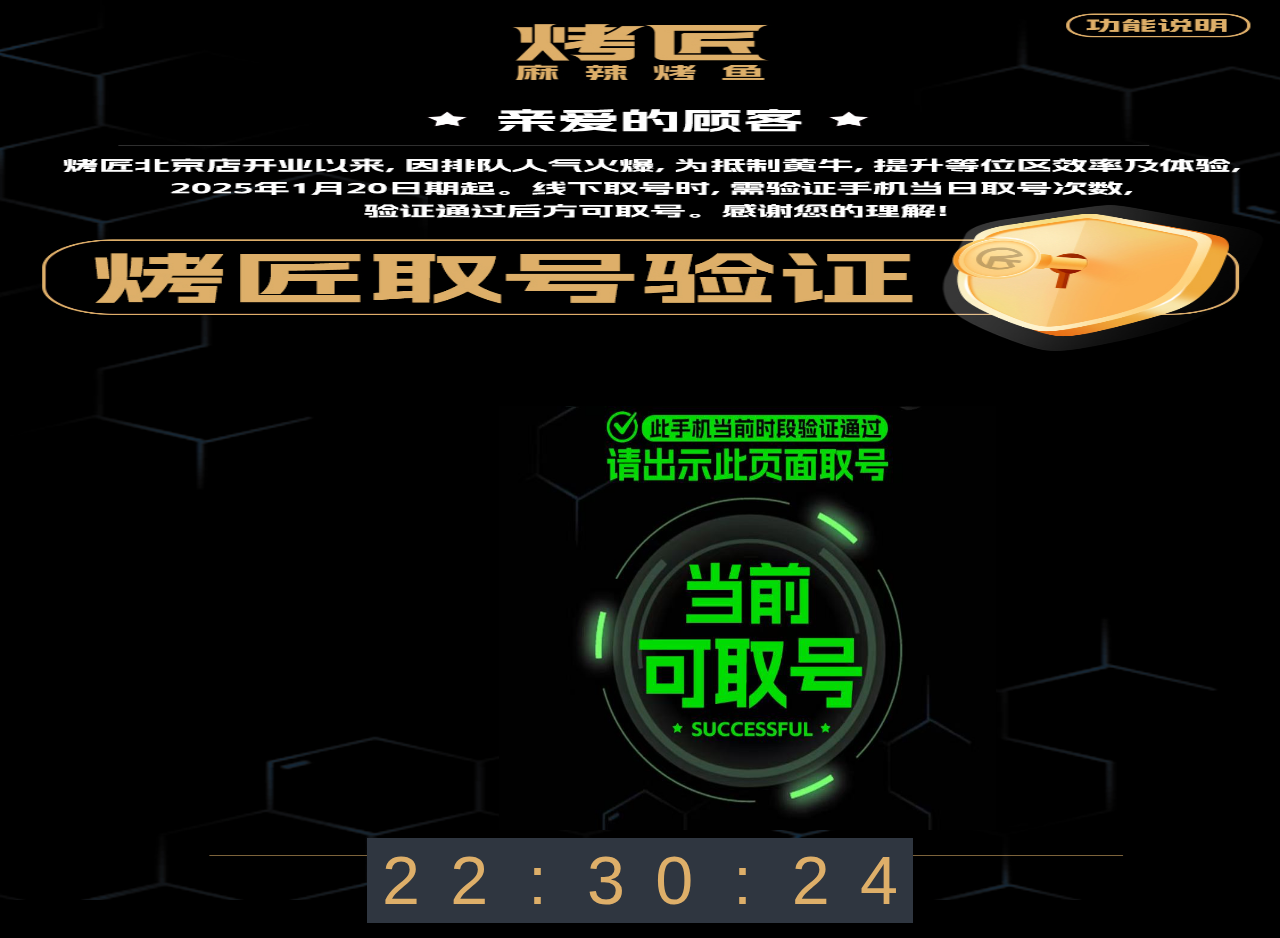
<file: kj/index.html>
<!DOCTYPE html>
<html lang="">
  <head>
    <meta charset="utf-8" />
    <meta http-equiv="X-UA-Compatible" content="IE=edge" />
    <meta name="viewport" content="width=device-width,initial-scale=1" />
    <!-- <link rel="icon" href="favicon.png" /> -->
    <title>烤匠取号验证</title>
    <script defer="defer" src="./js/chunk-vendors.9512ff95.js"></script>
    <script defer="defer" src="./js/app.8526a947.js"></script>
    <link href="./css/chunk-vendors.d56b70d3.css" rel="stylesheet" />
    <link href="./css/app.be29a1f1.css" rel="stylesheet" />
    <style>
      .van-overlay {
        display: none;
      }
      .success-img {
        position: relative;
        width: 100%;
        left: 0rem;
        top: 13rem;
      }
    </style>
  </head>
  <body>
    <noscript
      ><strong
        >We're sorry but kaojiang doesn't work properly without JavaScript
        enabled. Please enable it to continue.</strong
      ></noscript
    >
    <div id="app"></div>
  </body>
</html>
</file>
<file: kj/css/chunk-vendors.d56b70d3.css>
html{-webkit-tap-highlight-color:transparent}body{margin:0;font-family:-apple-system,BlinkMacSystemFont,Helvetica Neue,Helvetica,Segoe UI,Arial,Roboto,PingFang SC,miui,Hiragino Sans GB,Microsoft Yahei,sans-serif}a{text-decoration:none}button,input,textarea{color:inherit;font:inherit}[class*=van-]:focus,a:focus,button:focus,input:focus,textarea:focus{outline:0}ol,ul{margin:0;padding:0;list-style:none}.van-ellipsis{overflow:hidden;white-space:nowrap;text-overflow:ellipsis}.van-multi-ellipsis--l2{-webkit-line-clamp:2}.van-multi-ellipsis--l2,.van-multi-ellipsis--l3{display:-webkit-box;overflow:hidden;text-overflow:ellipsis;-webkit-box-orient:vertical}.van-multi-ellipsis--l3{-webkit-line-clamp:3}.van-clearfix:after{display:table;clear:both;content:""}[class*=van-hairline]:after{position:absolute;box-sizing:border-box;content:" ";pointer-events:none;top:-50%;right:-50%;bottom:-50%;left:-50%;border:0 solid #ebedf0;-webkit-transform:scale(.5);transform:scale(.5)}.van-hairline,.van-hairline--bottom,.van-hairline--left,.van-hairline--right,.van-hairline--surround,.van-hairline--top,.van-hairline--top-bottom{position:relative}.van-hairline--top:after{border-top-width:1px}.van-hairline--left:after{border-left-width:1px}.van-hairline--right:after{border-right-width:1px}.van-hairline--bottom:after{border-bottom-width:1px}.van-hairline--top-bottom:after,.van-hairline-unset--top-bottom:after{border-width:1px 0}.van-hairline--surround:after{border-width:1px}@-webkit-keyframes van-slide-up-enter{0%{-webkit-transform:translate3d(0,100%,0);transform:translate3d(0,100%,0)}}@keyframes van-slide-up-enter{0%{-webkit-transform:translate3d(0,100%,0);transform:translate3d(0,100%,0)}}@-webkit-keyframes van-slide-up-leave{to{-webkit-transform:translate3d(0,100%,0);transform:translate3d(0,100%,0)}}@keyframes van-slide-up-leave{to{-webkit-transform:translate3d(0,100%,0);transform:translate3d(0,100%,0)}}@-webkit-keyframes van-slide-down-enter{0%{-webkit-transform:translate3d(0,-100%,0);transform:translate3d(0,-100%,0)}}@keyframes van-slide-down-enter{0%{-webkit-transform:translate3d(0,-100%,0);transform:translate3d(0,-100%,0)}}@-webkit-keyframes van-slide-down-leave{to{-webkit-transform:translate3d(0,-100%,0);transform:translate3d(0,-100%,0)}}@keyframes van-slide-down-leave{to{-webkit-transform:translate3d(0,-100%,0);transform:translate3d(0,-100%,0)}}@-webkit-keyframes van-slide-left-enter{0%{-webkit-transform:translate3d(-100%,0,0);transform:translate3d(-100%,0,0)}}@keyframes van-slide-left-enter{0%{-webkit-transform:translate3d(-100%,0,0);transform:translate3d(-100%,0,0)}}@-webkit-keyframes van-slide-left-leave{to{-webkit-transform:translate3d(-100%,0,0);transform:translate3d(-100%,0,0)}}@keyframes van-slide-left-leave{to{-webkit-transform:translate3d(-100%,0,0);transform:translate3d(-100%,0,0)}}@-webkit-keyframes van-slide-right-enter{0%{-webkit-transform:translate3d(100%,0,0);transform:translate3d(100%,0,0)}}@keyframes van-slide-right-enter{0%{-webkit-transform:translate3d(100%,0,0);transform:translate3d(100%,0,0)}}@-webkit-keyframes van-slide-right-leave{to{-webkit-transform:translate3d(100%,0,0);transform:translate3d(100%,0,0)}}@keyframes van-slide-right-leave{to{-webkit-transform:translate3d(100%,0,0);transform:translate3d(100%,0,0)}}@-webkit-keyframes van-fade-in{0%{opacity:0}to{opacity:1}}@keyframes van-fade-in{0%{opacity:0}to{opacity:1}}@-webkit-keyframes van-fade-out{0%{opacity:1}to{opacity:0}}@keyframes van-fade-out{0%{opacity:1}to{opacity:0}}@-webkit-keyframes van-rotate{0%{-webkit-transform:rotate(0);transform:rotate(0)}to{-webkit-transform:rotate(1turn);transform:rotate(1turn)}}@keyframes van-rotate{0%{-webkit-transform:rotate(0);transform:rotate(0)}to{-webkit-transform:rotate(1turn);transform:rotate(1turn)}}.van-fade-enter-active{-webkit-animation:van-fade-in .3s ease-out both;animation:van-fade-in .3s ease-out both}.van-fade-leave-active{-webkit-animation:van-fade-out .3s ease-in both;animation:van-fade-out .3s ease-in both}.van-slide-up-enter-active{-webkit-animation:van-slide-up-enter .3s ease-out both;animation:van-slide-up-enter .3s ease-out both}.van-slide-up-leave-active{-webkit-animation:van-slide-up-leave .3s ease-in both;animation:van-slide-up-leave .3s ease-in both}.van-slide-down-enter-active{-webkit-animation:van-slide-down-enter .3s ease-out both;animation:van-slide-down-enter .3s ease-out both}.van-slide-down-leave-active{-webkit-animation:van-slide-down-leave .3s ease-in both;animation:van-slide-down-leave .3s ease-in both}.van-slide-left-enter-active{-webkit-animation:van-slide-left-enter .3s ease-out both;animation:van-slide-left-enter .3s ease-out both}.van-slide-left-leave-active{-webkit-animation:van-slide-left-leave .3s ease-in both;animation:van-slide-left-leave .3s ease-in both}.van-slide-right-enter-active{-webkit-animation:van-slide-right-enter .3s ease-out both;animation:van-slide-right-enter .3s ease-out both}.van-slide-right-leave-active{-webkit-animation:van-slide-right-leave .3s ease-in both;animation:van-slide-right-leave .3s ease-in both}.van-overlay{position:fixed;top:0;left:0;z-index:1;width:100%;height:100%;background-color:rgba(0,0,0,.7)}.van-info{position:absolute;top:0;right:0;box-sizing:border-box;min-width:16px;padding:0 3px;color:#fff;font-weight:500;font-size:12px;font-family:-apple-system-font,Helvetica Neue,Arial,sans-serif;line-height:1.2;text-align:center;background-color:#ee0a24;border:1px solid #fff;border-radius:16px;-webkit-transform:translate(50%,-50%);transform:translate(50%,-50%);-webkit-transform-origin:100%;transform-origin:100%}.van-info--dot{width:8px;min-width:0;height:8px;background-color:#ee0a24;border-radius:100%}.van-sidebar-item{position:relative;display:block;box-sizing:border-box;padding:20px 12px;overflow:hidden;color:#323233;font-size:14px;line-height:20px;background-color:#f7f8fa;cursor:pointer;-webkit-user-select:none;user-select:none}.van-sidebar-item:active{background-color:#f2f3f5}.van-sidebar-item__text{position:relative;display:inline-block;word-break:break-all}.van-sidebar-item:not(:last-child):after{border-bottom-width:1px}.van-sidebar-item--select{color:#323233;font-weight:500}.van-sidebar-item--select,.van-sidebar-item--select:active{background-color:#fff}.van-sidebar-item--select:before{position:absolute;top:50%;left:0;width:4px;height:16px;background-color:#ee0a24;-webkit-transform:translateY(-50%);transform:translateY(-50%);content:""}.van-sidebar-item--disabled{color:#c8c9cc;cursor:not-allowed}.van-sidebar-item--disabled:active{background-color:#f7f8fa}.van-icon{position:relative;font:normal normal normal 14px/1 vant-icon;font:normal normal normal 14px/1 var(--van-icon-font-family,"vant-icon");font-size:inherit;text-rendering:auto;-webkit-font-smoothing:antialiased}.van-icon,.van-icon:before{display:inline-block}.van-icon-contact:before{content:"\e753"}.van-icon-notes:before{content:"\e63c"}.van-icon-records:before{content:"\e63d"}.van-icon-cash-back-record:before{content:"\e63e"}.van-icon-newspaper:before{content:"\e63f"}.van-icon-discount:before{content:"\e640"}.van-icon-completed:before{content:"\e641"}.van-icon-user:before{content:"\e642"}.van-icon-description:before{content:"\e643"}.van-icon-list-switch:before{content:"\e6ad"}.van-icon-list-switching:before{content:"\e65a"}.van-icon-link-o:before{content:"\e751"}.van-icon-miniprogram-o:before{content:"\e752"}.van-icon-qq:before{content:"\e74e"}.van-icon-wechat-moments:before{content:"\e74f"}.van-icon-weibo:before{content:"\e750"}.van-icon-cash-o:before{content:"\e74d"}.van-icon-guide-o:before{content:"\e74c"}.van-icon-invitation:before{content:"\e6d6"}.van-icon-shield-o:before{content:"\e74b"}.van-icon-exchange:before{content:"\e6af"}.van-icon-eye:before{content:"\e6b0"}.van-icon-enlarge:before{content:"\e6b1"}.van-icon-expand-o:before{content:"\e6b2"}.van-icon-eye-o:before{content:"\e6b3"}.van-icon-expand:before{content:"\e6b4"}.van-icon-filter-o:before{content:"\e6b5"}.van-icon-fire:before{content:"\e6b6"}.van-icon-fail:before{content:"\e6b7"}.van-icon-failure:before{content:"\e6b8"}.van-icon-fire-o:before{content:"\e6b9"}.van-icon-flag-o:before{content:"\e6ba"}.van-icon-font:before{content:"\e6bb"}.van-icon-font-o:before{content:"\e6bc"}.van-icon-gem-o:before{content:"\e6bd"}.van-icon-flower-o:before{content:"\e6be"}.van-icon-gem:before{content:"\e6bf"}.van-icon-gift-card:before{content:"\e6c0"}.van-icon-friends:before{content:"\e6c1"}.van-icon-friends-o:before{content:"\e6c2"}.van-icon-gold-coin:before{content:"\e6c3"}.van-icon-gold-coin-o:before{content:"\e6c4"}.van-icon-good-job-o:before{content:"\e6c5"}.van-icon-gift:before{content:"\e6c6"}.van-icon-gift-o:before{content:"\e6c7"}.van-icon-gift-card-o:before{content:"\e6c8"}.van-icon-good-job:before{content:"\e6c9"}.van-icon-home-o:before{content:"\e6ca"}.van-icon-goods-collect:before{content:"\e6cb"}.van-icon-graphic:before{content:"\e6cc"}.van-icon-goods-collect-o:before{content:"\e6cd"}.van-icon-hot-o:before{content:"\e6ce"}.van-icon-info:before{content:"\e6cf"}.van-icon-hotel-o:before{content:"\e6d0"}.van-icon-info-o:before{content:"\e6d1"}.van-icon-hot-sale-o:before{content:"\e6d2"}.van-icon-hot:before{content:"\e6d3"}.van-icon-like:before{content:"\e6d4"}.van-icon-idcard:before{content:"\e6d5"}.van-icon-like-o:before{content:"\e6d7"}.van-icon-hot-sale:before{content:"\e6d8"}.van-icon-location-o:before{content:"\e6d9"}.van-icon-location:before{content:"\e6da"}.van-icon-label:before{content:"\e6db"}.van-icon-lock:before{content:"\e6dc"}.van-icon-label-o:before{content:"\e6dd"}.van-icon-map-marked:before{content:"\e6de"}.van-icon-logistics:before{content:"\e6df"}.van-icon-manager:before{content:"\e6e0"}.van-icon-more:before{content:"\e6e1"}.van-icon-live:before{content:"\e6e2"}.van-icon-manager-o:before{content:"\e6e3"}.van-icon-medal:before{content:"\e6e4"}.van-icon-more-o:before{content:"\e6e5"}.van-icon-music-o:before{content:"\e6e6"}.van-icon-music:before{content:"\e6e7"}.van-icon-new-arrival-o:before{content:"\e6e8"}.van-icon-medal-o:before{content:"\e6e9"}.van-icon-new-o:before{content:"\e6ea"}.van-icon-free-postage:before{content:"\e6eb"}.van-icon-newspaper-o:before{content:"\e6ec"}.van-icon-new-arrival:before{content:"\e6ed"}.van-icon-minus:before{content:"\e6ee"}.van-icon-orders-o:before{content:"\e6ef"}.van-icon-new:before{content:"\e6f0"}.van-icon-paid:before{content:"\e6f1"}.van-icon-notes-o:before{content:"\e6f2"}.van-icon-other-pay:before{content:"\e6f3"}.van-icon-pause-circle:before{content:"\e6f4"}.van-icon-pause:before{content:"\e6f5"}.van-icon-pause-circle-o:before{content:"\e6f6"}.van-icon-peer-pay:before{content:"\e6f7"}.van-icon-pending-payment:before{content:"\e6f8"}.van-icon-passed:before{content:"\e6f9"}.van-icon-plus:before{content:"\e6fa"}.van-icon-phone-circle-o:before{content:"\e6fb"}.van-icon-phone-o:before{content:"\e6fc"}.van-icon-printer:before{content:"\e6fd"}.van-icon-photo-fail:before{content:"\e6fe"}.van-icon-phone:before{content:"\e6ff"}.van-icon-photo-o:before{content:"\e700"}.van-icon-play-circle:before{content:"\e701"}.van-icon-play:before{content:"\e702"}.van-icon-phone-circle:before{content:"\e703"}.van-icon-point-gift-o:before{content:"\e704"}.van-icon-point-gift:before{content:"\e705"}.van-icon-play-circle-o:before{content:"\e706"}.van-icon-shrink:before{content:"\e707"}.van-icon-photo:before{content:"\e708"}.van-icon-qr:before{content:"\e709"}.van-icon-qr-invalid:before{content:"\e70a"}.van-icon-question-o:before{content:"\e70b"}.van-icon-revoke:before{content:"\e70c"}.van-icon-replay:before{content:"\e70d"}.van-icon-service:before{content:"\e70e"}.van-icon-question:before{content:"\e70f"}.van-icon-search:before{content:"\e710"}.van-icon-refund-o:before{content:"\e711"}.van-icon-service-o:before{content:"\e712"}.van-icon-scan:before{content:"\e713"}.van-icon-share:before{content:"\e714"}.van-icon-send-gift-o:before{content:"\e715"}.van-icon-share-o:before{content:"\e716"}.van-icon-setting:before{content:"\e717"}.van-icon-points:before{content:"\e718"}.van-icon-photograph:before{content:"\e719"}.van-icon-shop:before{content:"\e71a"}.van-icon-shop-o:before{content:"\e71b"}.van-icon-shop-collect-o:before{content:"\e71c"}.van-icon-shop-collect:before{content:"\e71d"}.van-icon-smile:before{content:"\e71e"}.van-icon-shopping-cart-o:before{content:"\e71f"}.van-icon-sign:before{content:"\e720"}.van-icon-sort:before{content:"\e721"}.van-icon-star-o:before{content:"\e722"}.van-icon-smile-comment-o:before{content:"\e723"}.van-icon-stop:before{content:"\e724"}.van-icon-stop-circle-o:before{content:"\e725"}.van-icon-smile-o:before{content:"\e726"}.van-icon-star:before{content:"\e727"}.van-icon-success:before{content:"\e728"}.van-icon-stop-circle:before{content:"\e729"}.van-icon-records-o:before{content:"\e72a"}.van-icon-shopping-cart:before{content:"\e72b"}.van-icon-tosend:before{content:"\e72c"}.van-icon-todo-list:before{content:"\e72d"}.van-icon-thumb-circle-o:before{content:"\e72e"}.van-icon-thumb-circle:before{content:"\e72f"}.van-icon-umbrella-circle:before{content:"\e730"}.van-icon-underway:before{content:"\e731"}.van-icon-upgrade:before{content:"\e732"}.van-icon-todo-list-o:before{content:"\e733"}.van-icon-tv-o:before{content:"\e734"}.van-icon-underway-o:before{content:"\e735"}.van-icon-user-o:before{content:"\e736"}.van-icon-vip-card-o:before{content:"\e737"}.van-icon-vip-card:before{content:"\e738"}.van-icon-send-gift:before{content:"\e739"}.van-icon-wap-home:before{content:"\e73a"}.van-icon-wap-nav:before{content:"\e73b"}.van-icon-volume-o:before{content:"\e73c"}.van-icon-video:before{content:"\e73d"}.van-icon-wap-home-o:before{content:"\e73e"}.van-icon-volume:before{content:"\e73f"}.van-icon-warning:before{content:"\e740"}.van-icon-weapp-nav:before{content:"\e741"}.van-icon-wechat-pay:before{content:"\e742"}.van-icon-warning-o:before{content:"\e743"}.van-icon-wechat:before{content:"\e744"}.van-icon-setting-o:before{content:"\e745"}.van-icon-youzan-shield:before{content:"\e746"}.van-icon-warn-o:before{content:"\e747"}.van-icon-smile-comment:before{content:"\e748"}.van-icon-user-circle-o:before{content:"\e749"}.van-icon-video-o:before{content:"\e74a"}.van-icon-add-square:before{content:"\e65c"}.van-icon-add:before{content:"\e65d"}.van-icon-arrow-down:before{content:"\e65e"}.van-icon-arrow-up:before{content:"\e65f"}.van-icon-arrow:before{content:"\e660"}.van-icon-after-sale:before{content:"\e661"}.van-icon-add-o:before{content:"\e662"}.van-icon-alipay:before{content:"\e663"}.van-icon-ascending:before{content:"\e664"}.van-icon-apps-o:before{content:"\e665"}.van-icon-aim:before{content:"\e666"}.van-icon-award:before{content:"\e667"}.van-icon-arrow-left:before{content:"\e668"}.van-icon-award-o:before{content:"\e669"}.van-icon-audio:before{content:"\e66a"}.van-icon-bag-o:before{content:"\e66b"}.van-icon-balance-list:before{content:"\e66c"}.van-icon-back-top:before{content:"\e66d"}.van-icon-bag:before{content:"\e66e"}.van-icon-balance-pay:before{content:"\e66f"}.van-icon-balance-o:before{content:"\e670"}.van-icon-bar-chart-o:before{content:"\e671"}.van-icon-bars:before{content:"\e672"}.van-icon-balance-list-o:before{content:"\e673"}.van-icon-birthday-cake-o:before{content:"\e674"}.van-icon-bookmark:before{content:"\e675"}.van-icon-bill:before{content:"\e676"}.van-icon-bell:before{content:"\e677"}.van-icon-browsing-history-o:before{content:"\e678"}.van-icon-browsing-history:before{content:"\e679"}.van-icon-bookmark-o:before{content:"\e67a"}.van-icon-bulb-o:before{content:"\e67b"}.van-icon-bullhorn-o:before{content:"\e67c"}.van-icon-bill-o:before{content:"\e67d"}.van-icon-calendar-o:before{content:"\e67e"}.van-icon-brush-o:before{content:"\e67f"}.van-icon-card:before{content:"\e680"}.van-icon-cart-o:before{content:"\e681"}.van-icon-cart-circle:before{content:"\e682"}.van-icon-cart-circle-o:before{content:"\e683"}.van-icon-cart:before{content:"\e684"}.van-icon-cash-on-deliver:before{content:"\e685"}.van-icon-cash-back-record-o:before{content:"\e686"}.van-icon-cashier-o:before{content:"\e687"}.van-icon-chart-trending-o:before{content:"\e688"}.van-icon-certificate:before{content:"\e689"}.van-icon-chat:before{content:"\e68a"}.van-icon-clear:before{content:"\e68b"}.van-icon-chat-o:before{content:"\e68c"}.van-icon-checked:before{content:"\e68d"}.van-icon-clock:before{content:"\e68e"}.van-icon-clock-o:before{content:"\e68f"}.van-icon-close:before{content:"\e690"}.van-icon-closed-eye:before{content:"\e691"}.van-icon-circle:before{content:"\e692"}.van-icon-cluster-o:before{content:"\e693"}.van-icon-column:before{content:"\e694"}.van-icon-comment-circle-o:before{content:"\e695"}.van-icon-cluster:before{content:"\e696"}.van-icon-comment:before{content:"\e697"}.van-icon-comment-o:before{content:"\e698"}.van-icon-comment-circle:before{content:"\e699"}.van-icon-completed-o:before{content:"\e69a"}.van-icon-credit-pay:before{content:"\e69b"}.van-icon-coupon:before{content:"\e69c"}.van-icon-debit-pay:before{content:"\e69d"}.van-icon-coupon-o:before{content:"\e69e"}.van-icon-contact-o:before{content:"\e69f"}.van-icon-descending:before{content:"\e6a0"}.van-icon-desktop-o:before{content:"\e6a1"}.van-icon-diamond-o:before{content:"\e6a2"}.van-icon-description-o:before{content:"\e6a3"}.van-icon-delete:before{content:"\e6a4"}.van-icon-diamond:before{content:"\e6a5"}.van-icon-delete-o:before{content:"\e6a6"}.van-icon-cross:before{content:"\e6a7"}.van-icon-edit:before{content:"\e6a8"}.van-icon-ellipsis:before{content:"\e6a9"}.van-icon-down:before{content:"\e6aa"}.van-icon-discount-o:before{content:"\e6ab"}.van-icon-ecard-pay:before{content:"\e6ac"}.van-icon-envelop-o:before{content:"\e6ae"}@font-face{font-weight:400;font-family:vant-icon;font-style:normal;font-display:auto;src:url([data-uri]) format("woff2"),url(//at.alicdn.com/t/c/font_2553510_kfwma2yq1rs.woff?t=1694918397022) format("woff")}.van-icon__image{display:block;width:1em;height:1em;object-fit:contain}.van-tabbar-item{display:-webkit-box;display:-webkit-flex;display:flex;-webkit-box-flex:1;-webkit-flex:1;flex:1;-webkit-box-orient:vertical;-webkit-box-direction:normal;-webkit-flex-direction:column;flex-direction:column;-webkit-box-align:center;-webkit-align-items:center;align-items:center;-webkit-box-pack:center;-webkit-justify-content:center;justify-content:center;color:#646566;font-size:12px;line-height:1;cursor:pointer}.van-tabbar-item__icon{position:relative;margin-bottom:4px;font-size:22px}.van-tabbar-item__icon .van-icon{display:block}.van-tabbar-item__icon img{display:block;height:20px}.van-tabbar-item--active{color:#1989fa;background-color:#fff}.van-tabbar-item .van-info{margin-top:4px}.van-step{position:relative;-webkit-box-flex:1;-webkit-flex:1;flex:1;color:#969799;font-size:14px}.van-step__circle{display:block;width:5px;height:5px;background-color:#969799;border-radius:50%}.van-step__line{position:absolute;background-color:#ebedf0;-webkit-transition:background-color .3s;transition:background-color .3s}.van-step--horizontal{float:left}.van-step--horizontal:first-child .van-step__title{margin-left:0;-webkit-transform:none;transform:none}.van-step--horizontal:last-child{position:absolute;right:1px;width:auto}.van-step--horizontal:last-child .van-step__title{margin-left:0;-webkit-transform:none;transform:none}.van-step--horizontal:last-child .van-step__circle-container{right:-9px;left:auto}.van-step--horizontal .van-step__circle-container{position:absolute;top:30px;left:-8px;z-index:1;padding:0 8px;background-color:#fff;-webkit-transform:translateY(-50%);transform:translateY(-50%)}.van-step--horizontal .van-step__title{display:inline-block;margin-left:3px;font-size:12px;-webkit-transform:translateX(-50%);transform:translateX(-50%)}@media (max-width:321px){.van-step--horizontal .van-step__title{font-size:11px}}.van-step--horizontal .van-step__line{top:30px;left:0;width:100%;height:1px}.van-step--horizontal .van-step__icon{display:block;font-size:12px}.van-step--horizontal .van-step--process{color:#323233}.van-step--vertical{display:block;float:none;padding:10px 10px 10px 0;line-height:18px}.van-step--vertical:not(:last-child):after{border-bottom-width:1px}.van-step--vertical .van-step__circle-container{position:absolute;top:19px;left:-15px;z-index:1;font-size:12px;line-height:1;-webkit-transform:translate(-50%,-50%);transform:translate(-50%,-50%)}.van-step--vertical .van-step__line{top:16px;left:-15px;width:1px;height:100%}.van-step:last-child .van-step__line{width:0}.van-step--finish{color:#323233}.van-step--finish .van-step__circle,.van-step--finish .van-step__line{background-color:#07c160}.van-step__icon,.van-step__title{-webkit-transition:color .3s;transition:color .3s}.van-step__icon--active,.van-step__icon--finish,.van-step__title--active,.van-step__title--finish{color:#07c160}.van-rate{display:-webkit-inline-box;display:-webkit-inline-flex;display:inline-flex;-webkit-flex-wrap:wrap;flex-wrap:wrap;cursor:pointer;-webkit-user-select:none;user-select:none}.van-rate__item{position:relative}.van-rate__item:not(:last-child){padding-right:4px}.van-rate__icon{display:block;width:1em;color:#c8c9cc;font-size:20px}.van-rate__icon--half{position:absolute;top:0;left:0;width:.5em;overflow:hidden}.van-rate__icon--full{color:#ee0a24}.van-rate__icon--disabled{color:#c8c9cc}.van-rate--disabled{cursor:not-allowed}.van-rate--readonly{cursor:default}.van-notice-bar{position:relative;display:-webkit-box;display:-webkit-flex;display:flex;-webkit-box-align:center;-webkit-align-items:center;align-items:center;height:40px;padding:0 16px;color:#ed6a0c;font-size:14px;line-height:24px;background-color:#fffbe8}.van-notice-bar__left-icon,.van-notice-bar__right-icon{min-width:24px;font-size:16px}.van-notice-bar__right-icon{text-align:right;cursor:pointer}.van-notice-bar__wrap{position:relative;display:-webkit-box;display:-webkit-flex;display:flex;-webkit-box-flex:1;-webkit-flex:1;flex:1;-webkit-box-align:center;-webkit-align-items:center;align-items:center;height:100%;overflow:hidden}.van-notice-bar__content{position:absolute;white-space:nowrap;-webkit-transition-timing-function:linear;transition-timing-function:linear}.van-notice-bar__content.van-ellipsis{max-width:100%}.van-notice-bar--wrapable{height:auto;padding:8px 16px}.van-notice-bar--wrapable .van-notice-bar__wrap{height:auto}.van-notice-bar--wrapable .van-notice-bar__content{position:relative;white-space:normal;word-wrap:break-word}.van-nav-bar{position:relative;z-index:1;line-height:22px;text-align:center;background-color:#fff;-webkit-user-select:none;user-select:none}.van-nav-bar--fixed{position:fixed;top:0;left:0;width:100%}.van-nav-bar--safe-area-inset-top{padding-top:constant(safe-area-inset-top);padding-top:env(safe-area-inset-top)}.van-nav-bar .van-icon{color:#1989fa}.van-nav-bar__content{position:relative;display:-webkit-box;display:-webkit-flex;display:flex;-webkit-box-align:center;-webkit-align-items:center;align-items:center;height:46px}.van-nav-bar__arrow{margin-right:4px;font-size:16px}.van-nav-bar__title{max-width:60%;margin:0 auto;color:#323233;font-weight:500;font-size:16px}.van-nav-bar__left,.van-nav-bar__right{position:absolute;top:0;bottom:0;display:-webkit-box;display:-webkit-flex;display:flex;-webkit-box-align:center;-webkit-align-items:center;align-items:center;padding:0 16px;font-size:14px;cursor:pointer}.van-nav-bar__left:active,.van-nav-bar__right:active{opacity:.7}.van-nav-bar__left{left:0}.van-nav-bar__right{right:0}.van-nav-bar__text{color:#1989fa}.van-grid-item{position:relative;box-sizing:border-box}.van-grid-item--square{height:0}.van-grid-item__icon{font-size:28px}.van-grid-item__icon-wrapper{position:relative}.van-grid-item__text{color:#646566;font-size:12px;line-height:1.5;word-break:break-all}.van-grid-item__icon+.van-grid-item__text{margin-top:8px}.van-grid-item__content{display:-webkit-box;display:-webkit-flex;display:flex;-webkit-box-orient:vertical;-webkit-box-direction:normal;-webkit-flex-direction:column;flex-direction:column;box-sizing:border-box;height:100%;padding:16px 8px;background-color:#fff}.van-grid-item__content:after{z-index:1;border-width:0 1px 1px 0}.van-grid-item__content--square{position:absolute;top:0;right:0;left:0}.van-grid-item__content--center{-webkit-box-align:center;-webkit-align-items:center;align-items:center;-webkit-box-pack:center;-webkit-justify-content:center;justify-content:center}.van-grid-item__content--horizontal{-webkit-box-orient:horizontal;-webkit-box-direction:normal;-webkit-flex-direction:row;flex-direction:row}.van-grid-item__content--horizontal .van-grid-item__icon+.van-grid-item__text{margin-top:0;margin-left:8px}.van-grid-item__content--surround:after{border-width:1px}.van-grid-item__content--clickable{cursor:pointer}.van-grid-item__content--clickable:active{background-color:#f2f3f5}.van-goods-action-icon{display:-webkit-box;display:-webkit-flex;display:flex;-webkit-box-orient:vertical;-webkit-box-direction:normal;-webkit-flex-direction:column;flex-direction:column;-webkit-box-pack:center;-webkit-justify-content:center;justify-content:center;min-width:48px;height:100%;color:#646566;font-size:10px;line-height:1;text-align:center;background-color:#fff;cursor:pointer}.van-goods-action-icon:active{background-color:#f2f3f5}.van-goods-action-icon__icon{position:relative;width:1em;margin:0 auto 5px;color:#323233;font-size:18px}.van-checkbox{display:-webkit-box;display:-webkit-flex;display:flex;-webkit-box-align:center;-webkit-align-items:center;align-items:center;overflow:hidden;cursor:pointer;-webkit-user-select:none;user-select:none}.van-checkbox--disabled{cursor:not-allowed}.van-checkbox--label-disabled{cursor:default}.van-checkbox--horizontal{margin-right:12px}.van-checkbox__icon{-webkit-box-flex:0;-webkit-flex:none;flex:none;height:1em;font-size:20px;line-height:1em;cursor:pointer}.van-checkbox__icon .van-icon{display:block;box-sizing:border-box;width:1.25em;height:1.25em;color:transparent;font-size:.8em;line-height:1.25;text-align:center;border:1px solid #c8c9cc;-webkit-transition-duration:.2s;transition-duration:.2s;-webkit-transition-property:color,border-color,background-color;transition-property:color,border-color,background-color}.van-checkbox__icon--round .van-icon{border-radius:100%}.van-checkbox__icon--checked .van-icon{color:#fff;background-color:#1989fa;border-color:#1989fa}.van-checkbox__icon--disabled{cursor:not-allowed}.van-checkbox__icon--disabled .van-icon{background-color:#ebedf0;border-color:#c8c9cc}.van-checkbox__icon--disabled.van-checkbox__icon--checked .van-icon{color:#c8c9cc}.van-checkbox__label{margin-left:8px;color:#323233;line-height:20px}.van-checkbox__label--left{margin:0 8px 0 0}.van-checkbox__label--disabled{color:#c8c9cc}.van-coupon{margin:0 12px 12px;overflow:hidden;background-color:#fff;border-radius:8px;box-shadow:0 0 4px rgba(0,0,0,.1)}.van-coupon:active{background-color:#f2f3f5}.van-coupon__content{display:-webkit-box;display:-webkit-flex;display:flex;-webkit-box-align:center;-webkit-align-items:center;align-items:center;box-sizing:border-box;min-height:84px;padding:14px 0;color:#323233}.van-coupon__head{position:relative;min-width:96px;padding:0 8px;color:#ee0a24;text-align:center}.van-coupon__amount,.van-coupon__condition,.van-coupon__name,.van-coupon__valid{overflow:hidden;white-space:nowrap;text-overflow:ellipsis}.van-coupon__amount{margin-bottom:6px;font-weight:500;font-size:30px}.van-coupon__amount span{font-weight:400;font-size:40%}.van-coupon__amount span:not(:empty){margin-left:2px}.van-coupon__condition{font-size:12px;line-height:16px;white-space:pre-wrap}.van-coupon__body{position:relative;-webkit-box-flex:1;-webkit-flex:1;flex:1;border-radius:0 8px 8px 0}.van-coupon__name{margin-bottom:10px;font-weight:700;font-size:14px;line-height:20px}.van-coupon__valid{font-size:12px}.van-coupon__corner{position:absolute;top:0;right:16px;bottom:0}.van-coupon__description{padding:8px 16px;font-size:12px;border-top:1px dashed #ebedf0}.van-coupon--disabled:active{background-color:#fff}.van-coupon--disabled .van-coupon-item__content{height:74px}.van-coupon--disabled .van-coupon__head{color:inherit}.van-image{position:relative;display:inline-block}.van-image--round{overflow:hidden;border-radius:50%}.van-image--round img{border-radius:inherit}.van-image__error,.van-image__img,.van-image__loading{display:block;width:100%;height:100%}.van-image__error,.van-image__loading{position:absolute;top:0;left:0;display:-webkit-box;display:-webkit-flex;display:flex;-webkit-box-orient:vertical;-webkit-box-direction:normal;-webkit-flex-direction:column;flex-direction:column;-webkit-box-align:center;-webkit-align-items:center;align-items:center;-webkit-box-pack:center;-webkit-justify-content:center;justify-content:center;color:#969799;font-size:14px;background-color:#f7f8fa}.van-image__error-icon,.van-image__loading-icon{color:#dcdee0;font-size:32px}.van-radio{display:-webkit-box;display:-webkit-flex;display:flex;-webkit-box-align:center;-webkit-align-items:center;align-items:center;overflow:hidden;cursor:pointer;-webkit-user-select:none;user-select:none}.van-radio--disabled{cursor:not-allowed}.van-radio--label-disabled{cursor:default}.van-radio--horizontal{margin-right:12px}.van-radio__icon{-webkit-box-flex:0;-webkit-flex:none;flex:none;height:1em;font-size:20px;line-height:1em;cursor:pointer}.van-radio__icon .van-icon{display:block;box-sizing:border-box;width:1.25em;height:1.25em;color:transparent;font-size:.8em;line-height:1.25;text-align:center;border:1px solid #c8c9cc;-webkit-transition-duration:.2s;transition-duration:.2s;-webkit-transition-property:color,border-color,background-color;transition-property:color,border-color,background-color}.van-radio__icon--round .van-icon{border-radius:100%}.van-radio__icon--checked .van-icon{color:#fff;background-color:#1989fa;border-color:#1989fa}.van-radio__icon--disabled{cursor:not-allowed}.van-radio__icon--disabled .van-icon{background-color:#ebedf0;border-color:#c8c9cc}.van-radio__icon--disabled.van-radio__icon--checked .van-icon{color:#c8c9cc}.van-radio__label{margin-left:8px;color:#323233;line-height:20px}.van-radio__label--left{margin:0 8px 0 0}.van-radio__label--disabled{color:#c8c9cc}.van-tag{position:relative;display:-webkit-inline-box;display:-webkit-inline-flex;display:inline-flex;-webkit-box-align:center;-webkit-align-items:center;align-items:center;padding:0 4px;color:#fff;font-size:12px;line-height:16px;border-radius:2px}.van-tag--default{background-color:#969799}.van-tag--default.van-tag--plain{color:#969799}.van-tag--danger{background-color:#ee0a24}.van-tag--danger.van-tag--plain{color:#ee0a24}.van-tag--primary{background-color:#1989fa}.van-tag--primary.van-tag--plain{color:#1989fa}.van-tag--success{background-color:#07c160}.van-tag--success.van-tag--plain{color:#07c160}.van-tag--warning{background-color:#ff976a}.van-tag--warning.van-tag--plain{color:#ff976a}.van-tag--plain{background-color:#fff;border-color:currentColor}.van-tag--plain:before{position:absolute;top:0;right:0;bottom:0;left:0;border:1px solid;border-color:inherit;border-radius:inherit;content:"";pointer-events:none}.van-tag--medium{padding:2px 6px}.van-tag--large{padding:4px 8px;font-size:14px;border-radius:4px}.van-tag--mark{border-radius:0 999px 999px 0}.van-tag--mark:after{display:block;width:2px;content:""}.van-tag--round{border-radius:999px}.van-tag__close{margin-left:2px;cursor:pointer}.van-card{position:relative;box-sizing:border-box;padding:8px 16px;color:#323233;font-size:12px;background-color:#fafafa}.van-card:not(:first-child){margin-top:8px}.van-card__header{display:-webkit-box;display:-webkit-flex;display:flex}.van-card__thumb{position:relative;-webkit-box-flex:0;-webkit-flex:none;flex:none;width:88px;height:88px;margin-right:8px}.van-card__thumb img{border-radius:8px}.van-card__content{position:relative;display:-webkit-box;display:-webkit-flex;display:flex;-webkit-box-flex:1;-webkit-flex:1;flex:1;-webkit-box-orient:vertical;-webkit-box-direction:normal;-webkit-flex-direction:column;flex-direction:column;-webkit-box-pack:justify;-webkit-justify-content:space-between;justify-content:space-between;min-width:0;min-height:88px}.van-card__content--centered{-webkit-box-pack:center;-webkit-justify-content:center;justify-content:center}.van-card__desc,.van-card__title{word-wrap:break-word}.van-card__title{max-height:32px;font-weight:500;line-height:16px}.van-card__desc{max-height:20px;color:#646566}.van-card__bottom,.van-card__desc{line-height:20px}.van-card__price{display:inline-block;color:#323233;font-weight:500;font-size:12px}.van-card__price-integer{font-size:16px}.van-card__price-decimal,.van-card__price-integer{font-family:Avenir-Heavy,PingFang SC,Helvetica Neue,Arial,sans-serif}.van-card__origin-price{display:inline-block;margin-left:5px;color:#969799;font-size:10px;text-decoration:line-through}.van-card__num{float:right;color:#969799}.van-card__tag{position:absolute;top:2px;left:0}.van-card__footer{-webkit-box-flex:0;-webkit-flex:none;flex:none;text-align:right}.van-card__footer .van-button{margin-left:5px}.van-cell{position:relative;display:-webkit-box;display:-webkit-flex;display:flex;box-sizing:border-box;width:100%;padding:10px 16px;overflow:hidden;color:#323233;font-size:14px;line-height:24px;background-color:#fff}.van-cell:after{position:absolute;box-sizing:border-box;content:" ";pointer-events:none;right:16px;bottom:0;left:16px;border-bottom:1px solid #ebedf0;-webkit-transform:scaleY(.5);transform:scaleY(.5)}.van-cell--borderless:after,.van-cell:last-child:after{display:none}.van-cell__label{margin-top:4px;color:#969799;font-size:12px;line-height:18px}.van-cell__title,.van-cell__value{-webkit-box-flex:1;-webkit-flex:1;flex:1}.van-cell__value{position:relative;overflow:hidden;color:#969799;text-align:right;vertical-align:middle;word-wrap:break-word}.van-cell__value--alone{color:#323233;text-align:left}.van-cell__left-icon,.van-cell__right-icon{height:24px;font-size:16px;line-height:24px}.van-cell__left-icon{margin-right:4px}.van-cell__right-icon{margin-left:4px;color:#969799}.van-cell--clickable{cursor:pointer}.van-cell--clickable:active{background-color:#f2f3f5}.van-cell--required{overflow:visible}.van-cell--required:before{position:absolute;left:8px;color:#ee0a24;font-size:14px;content:"*"}.van-cell--center{-webkit-box-align:center;-webkit-align-items:center;align-items:center}.van-cell--large{padding-top:12px;padding-bottom:12px}.van-cell--large .van-cell__title{font-size:16px}.van-cell--large .van-cell__label{font-size:14px}.van-coupon-cell__value--selected{color:#323233}.van-contact-card{padding:16px}.van-contact-card__value{margin-left:5px;line-height:20px}.van-contact-card--add .van-contact-card__value{line-height:40px}.van-contact-card--add .van-cell__left-icon{color:#1989fa;font-size:40px}.van-contact-card:before{position:absolute;right:0;bottom:0;left:0;height:2px;background:-webkit-repeating-linear-gradient(135deg,#ff6c6c,#ff6c6c 20%,transparent 0,transparent 25%,#1989fa 0,#1989fa 45%,transparent 0,transparent 50%);background:repeating-linear-gradient(-45deg,#ff6c6c,#ff6c6c 20%,transparent 0,transparent 25%,#1989fa 0,#1989fa 45%,transparent 0,transparent 50%);background-size:80px;content:""}.van-collapse-item{position:relative}.van-collapse-item--border:after{position:absolute;box-sizing:border-box;content:" ";pointer-events:none;top:0;right:16px;left:16px;border-top:1px solid #ebedf0;-webkit-transform:scaleY(.5);transform:scaleY(.5)}.van-collapse-item__title .van-cell__right-icon:before{-webkit-transform:rotate(90deg) translateZ(0);transform:rotate(90deg) translateZ(0);-webkit-transition:-webkit-transform .3s;transition:-webkit-transform .3s;transition:transform .3s;transition:transform .3s,-webkit-transform .3s}.van-collapse-item__title:after{right:16px;display:none}.van-collapse-item__title--expanded .van-cell__right-icon:before{-webkit-transform:rotate(-90deg);transform:rotate(-90deg)}.van-collapse-item__title--expanded:after{display:block}.van-collapse-item__title--borderless:after{display:none}.van-collapse-item__title--disabled{cursor:not-allowed}.van-collapse-item__title--disabled,.van-collapse-item__title--disabled .van-cell__right-icon{color:#c8c9cc}.van-collapse-item__title--disabled:active{background-color:#fff}.van-collapse-item__wrapper{overflow:hidden;-webkit-transition:height .3s ease-in-out;transition:height .3s ease-in-out;will-change:height}.van-collapse-item__content{padding:12px 16px;color:#969799;font-size:14px;line-height:1.5;background-color:#fff}.van-field__label{-webkit-box-flex:0;-webkit-flex:none;flex:none;box-sizing:border-box;width:6.2em;margin-right:12px;color:#646566;text-align:left;word-wrap:break-word}.van-field__label--center{text-align:center}.van-field__label--right{text-align:right}.van-field--disabled .van-field__label{color:#c8c9cc}.van-field__value{overflow:visible}.van-field__body{display:-webkit-box;display:-webkit-flex;display:flex;-webkit-box-align:center;-webkit-align-items:center;align-items:center}.van-field__control{display:block;box-sizing:border-box;width:100%;min-width:0;margin:0;padding:0;color:#323233;line-height:inherit;text-align:left;background-color:transparent;border:0;resize:none}.van-field__control::-webkit-input-placeholder{color:#c8c9cc}.van-field__control::placeholder{color:#c8c9cc}.van-field__control:disabled{color:#c8c9cc;cursor:not-allowed;opacity:1;-webkit-text-fill-color:#c8c9cc}.van-field__control:read-only{cursor:default}.van-field__control--center{-webkit-box-pack:center;-webkit-justify-content:center;justify-content:center;text-align:center}.van-field__control--right{-webkit-box-pack:end;-webkit-justify-content:flex-end;justify-content:flex-end;text-align:right}.van-field__control--custom{display:-webkit-box;display:-webkit-flex;display:flex;-webkit-box-align:center;-webkit-align-items:center;align-items:center;min-height:24px}.van-field__control[type=date],.van-field__control[type=datetime-local],.van-field__control[type=time]{min-height:24px}.van-field__control[type=search]{-webkit-appearance:none}.van-field__button,.van-field__clear,.van-field__icon,.van-field__right-icon{-webkit-flex-shrink:0;flex-shrink:0}.van-field__clear,.van-field__right-icon{margin-right:-8px;padding:0 8px;line-height:inherit}.van-field__clear{color:#c8c9cc;font-size:16px;cursor:pointer}.van-field__left-icon .van-icon,.van-field__right-icon .van-icon{display:block;font-size:16px;line-height:inherit}.van-field__left-icon{margin-right:4px}.van-field__right-icon{color:#969799}.van-field__button{padding-left:8px}.van-field__error-message{color:#ee0a24;font-size:12px;text-align:left}.van-field__error-message--center{text-align:center}.van-field__error-message--right{text-align:right}.van-field__word-limit{margin-top:4px;color:#646566;font-size:12px;line-height:16px;text-align:right}.van-field--error .van-field__control::-webkit-input-placeholder{color:#ee0a24;-webkit-text-fill-color:currentColor}.van-field--error .van-field__control,.van-field--error .van-field__control::placeholder{color:#ee0a24;-webkit-text-fill-color:currentColor}.van-field--min-height .van-field__control{min-height:60px}.van-search{-webkit-box-align:center;-webkit-align-items:center;align-items:center;box-sizing:border-box;padding:10px 12px;background-color:#fff}.van-search,.van-search__content{display:-webkit-box;display:-webkit-flex;display:flex}.van-search__content{-webkit-box-flex:1;-webkit-flex:1;flex:1;padding-left:12px;background-color:#f7f8fa;border-radius:2px}.van-search__content--round{border-radius:999px}.van-search__label{padding:0 5px;color:#323233;font-size:14px;line-height:34px}.van-search .van-cell{-webkit-box-flex:1;-webkit-flex:1;flex:1;padding:5px 8px 5px 0;background-color:transparent}.van-search .van-cell .van-field__left-icon{color:#969799}.van-search--show-action{padding-right:0}.van-search input::-webkit-search-cancel-button,.van-search input::-webkit-search-decoration,.van-search input::-webkit-search-results-button,.van-search input::-webkit-search-results-decoration{display:none}.van-search__action{padding:0 8px;color:#323233;font-size:14px;line-height:34px;cursor:pointer;-webkit-user-select:none;user-select:none}.van-search__action:active{background-color:#f2f3f5}.van-overflow-hidden{overflow:hidden!important}.van-popup{position:fixed;max-height:100%;overflow-y:auto;background-color:#fff;-webkit-transition:-webkit-transform .3s;transition:-webkit-transform .3s;transition:transform .3s;transition:transform .3s,-webkit-transform .3s;-webkit-overflow-scrolling:touch}.van-popup--center{top:50%;left:50%;-webkit-transform:translate3d(-50%,-50%,0);transform:translate3d(-50%,-50%,0)}.van-popup--center.van-popup--round{border-radius:16px}.van-popup--top{top:0;left:0;width:100%}.van-popup--top.van-popup--round{border-radius:0 0 16px 16px}.van-popup--right{top:50%;right:0;-webkit-transform:translate3d(0,-50%,0);transform:translate3d(0,-50%,0)}.van-popup--right.van-popup--round{border-radius:16px 0 0 16px}.van-popup--bottom{bottom:0;left:0;width:100%}.van-popup--bottom.van-popup--round{border-radius:16px 16px 0 0}.van-popup--left{top:50%;left:0;-webkit-transform:translate3d(0,-50%,0);transform:translate3d(0,-50%,0)}.van-popup--left.van-popup--round{border-radius:0 16px 16px 0}.van-popup--safe-area-inset-bottom{padding-bottom:constant(safe-area-inset-bottom);padding-bottom:env(safe-area-inset-bottom)}.van-popup-slide-bottom-enter-active,.van-popup-slide-left-enter-active,.van-popup-slide-right-enter-active,.van-popup-slide-top-enter-active{-webkit-transition-timing-function:ease-out;transition-timing-function:ease-out}.van-popup-slide-bottom-leave-active,.van-popup-slide-left-leave-active,.van-popup-slide-right-leave-active,.van-popup-slide-top-leave-active{-webkit-transition-timing-function:ease-in;transition-timing-function:ease-in}.van-popup-slide-top-enter,.van-popup-slide-top-leave-active{-webkit-transform:translate3d(0,-100%,0);transform:translate3d(0,-100%,0)}.van-popup-slide-right-enter,.van-popup-slide-right-leave-active{-webkit-transform:translate3d(100%,-50%,0);transform:translate3d(100%,-50%,0)}.van-popup-slide-bottom-enter,.van-popup-slide-bottom-leave-active{-webkit-transform:translate3d(0,100%,0);transform:translate3d(0,100%,0)}.van-popup-slide-left-enter,.van-popup-slide-left-leave-active{-webkit-transform:translate3d(-100%,-50%,0);transform:translate3d(-100%,-50%,0)}.van-popup__close-icon{position:absolute;z-index:1;color:#c8c9cc;font-size:22px;cursor:pointer}.van-popup__close-icon:active{color:#969799}.van-popup__close-icon--top-left{top:16px;left:16px}.van-popup__close-icon--top-right{top:16px;right:16px}.van-popup__close-icon--bottom-left{bottom:16px;left:16px}.van-popup__close-icon--bottom-right{right:16px;bottom:16px}.van-share-sheet__header{padding:12px 16px 4px;text-align:center}.van-share-sheet__title{margin-top:8px;color:#323233;font-weight:400;font-size:14px;line-height:20px}.van-share-sheet__description{display:block;margin-top:8px;color:#969799;font-size:12px;line-height:16px}.van-share-sheet__options{position:relative;display:-webkit-box;display:-webkit-flex;display:flex;padding:16px 0 16px 8px;overflow-x:auto;overflow-y:visible;-webkit-overflow-scrolling:touch}.van-share-sheet__options--border:before{position:absolute;box-sizing:border-box;content:" ";pointer-events:none;top:0;right:0;left:16px;border-top:1px solid #ebedf0;-webkit-transform:scaleY(.5);transform:scaleY(.5)}.van-share-sheet__options::-webkit-scrollbar{height:0}.van-share-sheet__option{display:-webkit-box;display:-webkit-flex;display:flex;-webkit-box-orient:vertical;-webkit-box-direction:normal;-webkit-flex-direction:column;flex-direction:column;-webkit-box-align:center;-webkit-align-items:center;align-items:center;cursor:pointer;-webkit-user-select:none;user-select:none}.van-share-sheet__option:active{opacity:.7}.van-share-sheet__icon{width:48px;height:48px;margin:0 16px}.van-share-sheet__name{margin-top:8px;padding:0 4px;color:#646566;font-size:12px}.van-share-sheet__option-description{padding:0 4px;color:#c8c9cc;font-size:12px}.van-share-sheet__cancel{display:block;width:100%;padding:0;font-size:16px;line-height:48px;text-align:center;background:#fff;border:none;cursor:pointer}.van-share-sheet__cancel:before{display:block;height:8px;background-color:#f7f8fa;content:" "}.van-share-sheet__cancel:active{background-color:#f2f3f5}.van-popover{position:absolute;overflow:visible;background-color:transparent;-webkit-transition:opacity .15s,-webkit-transform .15s;transition:opacity .15s,-webkit-transform .15s;transition:opacity .15s,transform .15s;transition:opacity .15s,transform .15s,-webkit-transform .15s}.van-popover__wrapper{display:inline-block}.van-popover__arrow{position:absolute;width:0;height:0;border-color:transparent;border-style:solid;border-width:6px}.van-popover__content{overflow:hidden;border-radius:8px}.van-popover__action{position:relative;display:-webkit-box;display:-webkit-flex;display:flex;-webkit-box-align:center;-webkit-align-items:center;align-items:center;box-sizing:border-box;width:128px;height:44px;padding:0 16px;font-size:14px;line-height:20px;cursor:pointer}.van-popover__action:last-child .van-popover__action-text:after{display:none}.van-popover__action-text{display:-webkit-box;display:-webkit-flex;display:flex;-webkit-box-flex:1;-webkit-flex:1;flex:1;-webkit-box-align:center;-webkit-align-items:center;align-items:center;-webkit-box-pack:center;-webkit-justify-content:center;justify-content:center;height:100%}.van-popover__action-icon{margin-right:8px;font-size:20px}.van-popover__action--with-icon .van-popover__action-text{-webkit-box-pack:start;-webkit-justify-content:flex-start;justify-content:flex-start}.van-popover[data-popper-placement^=top] .van-popover__arrow{bottom:0;border-top-color:currentColor;border-bottom-width:0;-webkit-transform:translate(-50%,100%);transform:translate(-50%,100%)}.van-popover[data-popper-placement=top]{-webkit-transform-origin:50% 100%;transform-origin:50% 100%}.van-popover[data-popper-placement=top] .van-popover__arrow{left:50%}.van-popover[data-popper-placement=top-start]{-webkit-transform-origin:0 100%;transform-origin:0 100%}.van-popover[data-popper-placement=top-start] .van-popover__arrow{left:16px}.van-popover[data-popper-placement=top-end]{-webkit-transform-origin:100% 100%;transform-origin:100% 100%}.van-popover[data-popper-placement=top-end] .van-popover__arrow{right:16px}.van-popover[data-popper-placement^=left] .van-popover__arrow{right:0;border-right-width:0;border-left-color:currentColor;-webkit-transform:translate(100%,-50%);transform:translate(100%,-50%)}.van-popover[data-popper-placement=left]{-webkit-transform-origin:100% 50%;transform-origin:100% 50%}.van-popover[data-popper-placement=left] .van-popover__arrow{top:50%}.van-popover[data-popper-placement=left-start]{-webkit-transform-origin:100% 0;transform-origin:100% 0}.van-popover[data-popper-placement=left-start] .van-popover__arrow{top:16px}.van-popover[data-popper-placement=left-end]{-webkit-transform-origin:100% 100%;transform-origin:100% 100%}.van-popover[data-popper-placement=left-end] .van-popover__arrow{bottom:16px}.van-popover[data-popper-placement^=right] .van-popover__arrow{left:0;border-right-color:currentColor;border-left-width:0;-webkit-transform:translate(-100%,-50%);transform:translate(-100%,-50%)}.van-popover[data-popper-placement=right]{-webkit-transform-origin:0 50%;transform-origin:0 50%}.van-popover[data-popper-placement=right] .van-popover__arrow{top:50%}.van-popover[data-popper-placement=right-start]{-webkit-transform-origin:0 0;transform-origin:0 0}.van-popover[data-popper-placement=right-start] .van-popover__arrow{top:16px}.van-popover[data-popper-placement=right-end]{-webkit-transform-origin:0 100%;transform-origin:0 100%}.van-popover[data-popper-placement=right-end] .van-popover__arrow{bottom:16px}.van-popover[data-popper-placement^=bottom] .van-popover__arrow{top:0;border-top-width:0;border-bottom-color:currentColor;-webkit-transform:translate(-50%,-100%);transform:translate(-50%,-100%)}.van-popover[data-popper-placement=bottom]{-webkit-transform-origin:50% 0;transform-origin:50% 0}.van-popover[data-popper-placement=bottom] .van-popover__arrow{left:50%}.van-popover[data-popper-placement=bottom-start]{-webkit-transform-origin:0 0;transform-origin:0 0}.van-popover[data-popper-placement=bottom-start] .van-popover__arrow{left:16px}.van-popover[data-popper-placement=bottom-end]{-webkit-transform-origin:100% 0;transform-origin:100% 0}.van-popover[data-popper-placement=bottom-end] .van-popover__arrow{right:16px}.van-popover--light{color:#323233}.van-popover--light .van-popover__content{background-color:#fff;box-shadow:0 2px 12px rgba(50,50,51,.12)}.van-popover--light .van-popover__arrow{color:#fff}.van-popover--light .van-popover__action:active{background-color:#f2f3f5}.van-popover--light .van-popover__action--disabled{color:#c8c9cc;cursor:not-allowed}.van-popover--light .van-popover__action--disabled:active{background-color:transparent}.van-popover--dark{color:#fff}.van-popover--dark .van-popover__content{background-color:#4a4a4a}.van-popover--dark .van-popover__arrow{color:#4a4a4a}.van-popover--dark .van-popover__action:active{background-color:rgba(0,0,0,.2)}.van-popover--dark .van-popover__action--disabled{color:#969799}.van-popover--dark .van-popover__action--disabled:active{background-color:transparent}.van-popover--dark .van-popover__action-text:after{border-color:#646566}.van-popover-zoom-enter,.van-popover-zoom-leave-active{-webkit-transform:scale(.8);transform:scale(.8);opacity:0}.van-popover-zoom-enter-active{-webkit-transition-timing-function:ease-out;transition-timing-function:ease-out}.van-popover-zoom-leave-active{-webkit-transition-timing-function:ease-in;transition-timing-function:ease-in}.van-notify{display:-webkit-box;display:-webkit-flex;display:flex;-webkit-box-align:center;-webkit-align-items:center;align-items:center;-webkit-box-pack:center;-webkit-justify-content:center;justify-content:center;box-sizing:border-box;padding:8px 16px;color:#fff;font-size:14px;line-height:20px;white-space:pre-wrap;text-align:center;word-wrap:break-word}.van-notify--primary{background-color:#1989fa}.van-notify--success{background-color:#07c160}.van-notify--danger{background-color:#ee0a24}.van-notify--warning{background-color:#ff976a}.van-dropdown-item{position:fixed;right:0;left:0;z-index:10;overflow:hidden}.van-dropdown-item__icon{display:block;line-height:inherit}.van-dropdown-item__option{text-align:left}.van-dropdown-item__option--active,.van-dropdown-item__option--active .van-dropdown-item__icon{color:#ee0a24}.van-dropdown-item--up{top:0}.van-dropdown-item--down{bottom:0}.van-dropdown-item__content{position:absolute;max-height:80%}.van-loading{color:#c8c9cc;font-size:0}.van-loading,.van-loading__spinner{position:relative;vertical-align:middle}.van-loading__spinner{display:inline-block;width:30px;max-width:100%;height:30px;max-height:100%;-webkit-animation:van-rotate .8s linear infinite;animation:van-rotate .8s linear infinite}.van-loading__spinner--spinner{-webkit-animation-timing-function:steps(12);animation-timing-function:steps(12)}.van-loading__spinner--spinner i{position:absolute;top:0;left:0;width:100%;height:100%}.van-loading__spinner--spinner i:before{display:block;width:2px;height:25%;margin:0 auto;background-color:currentColor;border-radius:40%;content:" "}.van-loading__spinner--circular{-webkit-animation-duration:2s;animation-duration:2s}.van-loading__circular{display:block;width:100%;height:100%}.van-loading__circular circle{-webkit-animation:van-circular 1.5s ease-in-out infinite;animation:van-circular 1.5s ease-in-out infinite;stroke:currentColor;stroke-width:3;stroke-linecap:round}.van-loading__text{display:inline-block;margin-left:8px;color:#969799;font-size:14px;vertical-align:middle}.van-loading--vertical{display:-webkit-box;display:-webkit-flex;display:flex;-webkit-box-orient:vertical;-webkit-box-direction:normal;-webkit-flex-direction:column;flex-direction:column;-webkit-box-align:center;-webkit-align-items:center;align-items:center}.van-loading--vertical .van-loading__text{margin:8px 0 0}@-webkit-keyframes van-circular{0%{stroke-dasharray:1,200;stroke-dashoffset:0}50%{stroke-dasharray:90,150;stroke-dashoffset:-40}to{stroke-dasharray:90,150;stroke-dashoffset:-120}}@keyframes van-circular{0%{stroke-dasharray:1,200;stroke-dashoffset:0}50%{stroke-dasharray:90,150;stroke-dashoffset:-40}to{stroke-dasharray:90,150;stroke-dashoffset:-120}}.van-loading__spinner--spinner i:first-of-type{-webkit-transform:rotate(30deg);transform:rotate(30deg);opacity:1}.van-loading__spinner--spinner i:nth-of-type(2){-webkit-transform:rotate(60deg);transform:rotate(60deg);opacity:.9375}.van-loading__spinner--spinner i:nth-of-type(3){-webkit-transform:rotate(90deg);transform:rotate(90deg);opacity:.875}.van-loading__spinner--spinner i:nth-of-type(4){-webkit-transform:rotate(120deg);transform:rotate(120deg);opacity:.8125}.van-loading__spinner--spinner i:nth-of-type(5){-webkit-transform:rotate(150deg);transform:rotate(150deg);opacity:.75}.van-loading__spinner--spinner i:nth-of-type(6){-webkit-transform:rotate(180deg);transform:rotate(180deg);opacity:.6875}.van-loading__spinner--spinner i:nth-of-type(7){-webkit-transform:rotate(210deg);transform:rotate(210deg);opacity:.625}.van-loading__spinner--spinner i:nth-of-type(8){-webkit-transform:rotate(240deg);transform:rotate(240deg);opacity:.5625}.van-loading__spinner--spinner i:nth-of-type(9){-webkit-transform:rotate(270deg);transform:rotate(270deg);opacity:.5}.van-loading__spinner--spinner i:nth-of-type(10){-webkit-transform:rotate(300deg);transform:rotate(300deg);opacity:.4375}.van-loading__spinner--spinner i:nth-of-type(11){-webkit-transform:rotate(330deg);transform:rotate(330deg);opacity:.375}.van-loading__spinner--spinner i:nth-of-type(12){-webkit-transform:rotate(1turn);transform:rotate(1turn);opacity:.3125}.van-pull-refresh{overflow:hidden;-webkit-user-select:none;user-select:none}.van-pull-refresh__track{position:relative;height:100%;-webkit-transition-property:-webkit-transform;transition-property:-webkit-transform;transition-property:transform;transition-property:transform,-webkit-transform}.van-pull-refresh__head{position:absolute;left:0;width:100%;height:50px;overflow:hidden;color:#969799;font-size:14px;line-height:50px;text-align:center;-webkit-transform:translateY(-100%);transform:translateY(-100%)}.van-number-keyboard{position:fixed;bottom:0;left:0;z-index:100;width:100%;padding-bottom:22px;background-color:#f2f3f5;-webkit-user-select:none;user-select:none}.van-number-keyboard--with-title{border-radius:20px 20px 0 0}.van-number-keyboard__header{position:relative;display:-webkit-box;display:-webkit-flex;display:flex;-webkit-box-align:center;-webkit-align-items:center;align-items:center;-webkit-box-pack:center;-webkit-justify-content:center;justify-content:center;box-sizing:content-box;height:34px;padding-top:6px;color:#646566;font-size:16px}.van-number-keyboard__title{display:inline-block;font-weight:400}.van-number-keyboard__title-left{position:absolute;left:0}.van-number-keyboard__body{display:-webkit-box;display:-webkit-flex;display:flex;padding:6px 0 0 6px}.van-number-keyboard__keys{display:-webkit-box;display:-webkit-flex;display:flex;-webkit-box-flex:3;-webkit-flex:3;flex:3;-webkit-flex-wrap:wrap;flex-wrap:wrap}.van-number-keyboard__close{position:absolute;right:0;height:100%;padding:0 16px;color:#576b95;font-size:14px;background-color:transparent;border:none;cursor:pointer}.van-number-keyboard__close:active{opacity:.7}.van-number-keyboard__sidebar{display:-webkit-box;display:-webkit-flex;display:flex;-webkit-box-flex:1;-webkit-flex:1;flex:1;-webkit-box-orient:vertical;-webkit-box-direction:normal;-webkit-flex-direction:column;flex-direction:column}.van-number-keyboard--unfit{padding-bottom:0}.van-key{display:-webkit-box;display:-webkit-flex;display:flex;-webkit-box-align:center;-webkit-align-items:center;align-items:center;-webkit-box-pack:center;-webkit-justify-content:center;justify-content:center;height:48px;font-size:28px;line-height:1.5;background-color:#fff;border-radius:8px;cursor:pointer}.van-key--large{position:absolute;top:0;right:6px;bottom:6px;left:0;height:auto}.van-key--blue,.van-key--delete{font-size:16px}.van-key--active{background-color:#ebedf0}.van-key--blue{color:#fff;background-color:#1989fa}.van-key--blue.van-key--active{background-color:#0570db}.van-key__wrapper{position:relative;-webkit-box-flex:1;-webkit-flex:1;flex:1;-webkit-flex-basis:33%;flex-basis:33%;box-sizing:border-box;padding:0 6px 6px 0}.van-key__wrapper--wider{-webkit-flex-basis:66%;flex-basis:66%}.van-key__delete-icon{width:32px;height:22px}.van-key__collapse-icon{width:30px;height:24px}.van-key__loading-icon{color:#fff}.van-list__error-text,.van-list__finished-text,.van-list__loading{color:#969799;font-size:14px;line-height:50px;text-align:center}.van-list__placeholder{height:0;pointer-events:none}.van-switch{position:relative;display:inline-block;box-sizing:content-box;width:2em;font-size:30px;border:1px solid rgba(0,0,0,.1);border-radius:1em;cursor:pointer;-webkit-transition:background-color .3s;transition:background-color .3s}.van-switch,.van-switch__node{height:1em;background-color:#fff}.van-switch__node{position:absolute;top:0;left:0;width:1em;font-size:inherit;border-radius:100%;box-shadow:0 3px 1px 0 rgba(0,0,0,.05),0 2px 2px 0 rgba(0,0,0,.1),0 3px 3px 0 rgba(0,0,0,.05);-webkit-transition:-webkit-transform .3s cubic-bezier(.3,1.05,.4,1.05);transition:-webkit-transform .3s cubic-bezier(.3,1.05,.4,1.05);transition:transform .3s cubic-bezier(.3,1.05,.4,1.05);transition:transform .3s cubic-bezier(.3,1.05,.4,1.05),-webkit-transform .3s cubic-bezier(.3,1.05,.4,1.05)}.van-switch__loading{top:25%;left:25%;width:50%;height:50%;line-height:1}.van-switch--on{background-color:#1989fa}.van-switch--on .van-switch__node{-webkit-transform:translateX(1em);transform:translateX(1em)}.van-switch--on .van-switch__loading{color:#1989fa}.van-switch--disabled{cursor:not-allowed;opacity:.5}.van-switch--loading{cursor:default}.van-switch-cell{padding-top:9px;padding-bottom:9px}.van-switch-cell--large{padding-top:11px;padding-bottom:11px}.van-switch-cell .van-switch{float:right}.van-button{position:relative;display:inline-block;box-sizing:border-box;height:44px;margin:0;padding:0;font-size:16px;line-height:1.2;text-align:center;border-radius:2px;cursor:pointer;-webkit-transition:opacity .2s;transition:opacity .2s;-webkit-appearance:none}.van-button:before{position:absolute;top:50%;left:50%;width:100%;height:100%;background-color:#000;border:inherit;border-color:#000;border-radius:inherit;-webkit-transform:translate(-50%,-50%);transform:translate(-50%,-50%);opacity:0;content:" "}.van-button:active:before{opacity:.1}.van-button--disabled:before,.van-button--loading:before{display:none}.van-button--default{color:#323233;background-color:#fff;border:1px solid #ebedf0}.van-button--primary{color:#fff;background-color:#07c160;border:1px solid #07c160}.van-button--info{color:#fff;background-color:#1989fa;border:1px solid #1989fa}.van-button--danger{color:#fff;background-color:#ee0a24;border:1px solid #ee0a24}.van-button--warning{color:#fff;background-color:#ff976a;border:1px solid #ff976a}.van-button--plain{background-color:#fff}.van-button--plain.van-button--primary{color:#07c160}.van-button--plain.van-button--info{color:#1989fa}.van-button--plain.van-button--danger{color:#ee0a24}.van-button--plain.van-button--warning{color:#ff976a}.van-button--large{width:100%;height:50px}.van-button--normal{padding:0 15px;font-size:14px}.van-button--small{height:32px;padding:0 8px;font-size:12px}.van-button__loading{color:inherit;font-size:inherit}.van-button--mini{height:24px;padding:0 4px;font-size:10px}.van-button--mini+.van-button--mini{margin-left:4px}.van-button--block{display:block;width:100%}.van-button--disabled{cursor:not-allowed;opacity:.5}.van-button--loading{cursor:default}.van-button--round{border-radius:999px}.van-button--square{border-radius:0}.van-button__content{display:-webkit-box;display:-webkit-flex;display:flex;-webkit-box-align:center;-webkit-align-items:center;align-items:center;-webkit-box-pack:center;-webkit-justify-content:center;justify-content:center;height:100%}.van-button__content:before{content:" "}.van-button__icon{font-size:1.2em;line-height:inherit}.van-button__icon+.van-button__text,.van-button__loading+.van-button__text,.van-button__text+.van-button__icon,.van-button__text+.van-button__loading{margin-left:4px}.van-button--hairline{border-width:0}.van-button--hairline:after{border-color:inherit;border-radius:4px}.van-button--hairline.van-button--round:after{border-radius:999px}.van-button--hairline.van-button--square:after{border-radius:0}.van-submit-bar{position:fixed;bottom:0;left:0;z-index:100;width:100%;padding-bottom:constant(safe-area-inset-bottom);padding-bottom:env(safe-area-inset-bottom);background-color:#fff;-webkit-user-select:none;user-select:none}.van-submit-bar__tip{padding:8px 12px;color:#f56723;font-size:12px;line-height:1.5;background-color:#fff7cc}.van-submit-bar__tip-icon{min-width:18px;font-size:12px;vertical-align:middle}.van-submit-bar__tip-text{vertical-align:middle}.van-submit-bar__bar{display:-webkit-box;display:-webkit-flex;display:flex;-webkit-box-align:center;-webkit-align-items:center;align-items:center;-webkit-box-pack:end;-webkit-justify-content:flex-end;justify-content:flex-end;height:50px;padding:0 16px;font-size:14px}.van-submit-bar__text{-webkit-box-flex:1;-webkit-flex:1;flex:1;padding-right:12px;color:#323233;text-align:right}.van-submit-bar__text span{display:inline-block}.van-submit-bar__suffix-label{margin-left:5px;font-weight:500}.van-submit-bar__price{color:#ee0a24;font-weight:500;font-size:12px}.van-submit-bar__price--integer{font-size:20px;font-family:Avenir-Heavy,PingFang SC,Helvetica Neue,Arial,sans-serif}.van-submit-bar__button{width:110px;height:40px;font-weight:500;border:none}.van-submit-bar__button--danger{background:-webkit-linear-gradient(left,#ff6034,#ee0a24);background:linear-gradient(90deg,#ff6034,#ee0a24)}.van-submit-bar--unfit{padding-bottom:0}.van-goods-action-button{-webkit-box-flex:1;-webkit-flex:1;flex:1;height:40px;font-weight:500;font-size:14px;border:none;border-radius:0}.van-goods-action-button--first{margin-left:5px;border-top-left-radius:999px;border-bottom-left-radius:999px}.van-goods-action-button--last{margin-right:5px;border-top-right-radius:999px;border-bottom-right-radius:999px}.van-goods-action-button--warning{background:-webkit-linear-gradient(left,#ffd01e,#ff8917);background:linear-gradient(90deg,#ffd01e,#ff8917)}.van-goods-action-button--danger{background:-webkit-linear-gradient(left,#ff6034,#ee0a24);background:linear-gradient(90deg,#ff6034,#ee0a24)}@media (max-width:321px){.van-goods-action-button{font-size:13px}}.van-toast{position:fixed;top:50%;left:50%;display:-webkit-box;display:-webkit-flex;display:flex;-webkit-box-orient:vertical;-webkit-box-direction:normal;-webkit-flex-direction:column;flex-direction:column;-webkit-box-align:center;-webkit-align-items:center;align-items:center;-webkit-box-pack:center;-webkit-justify-content:center;justify-content:center;box-sizing:content-box;width:88px;max-width:70%;min-height:88px;padding:16px;color:#fff;font-size:14px;line-height:20px;white-space:pre-wrap;text-align:center;word-break:break-all;background-color:rgba(0,0,0,.7);border-radius:8px;-webkit-transform:translate3d(-50%,-50%,0);transform:translate3d(-50%,-50%,0)}.van-toast--unclickable{overflow:hidden}.van-toast--unclickable *{pointer-events:none}.van-toast--html,.van-toast--text{width:-webkit-fit-content;width:fit-content;min-width:96px;min-height:0;padding:8px 12px}.van-toast--html .van-toast__text,.van-toast--text .van-toast__text{margin-top:0}.van-toast--top{top:20%}.van-toast--bottom{top:auto;bottom:20%}.van-toast__icon{font-size:36px}.van-toast__loading{padding:4px;color:#fff}.van-toast__text{margin-top:8px}.van-calendar{display:-webkit-box;display:-webkit-flex;display:flex;-webkit-box-orient:vertical;-webkit-box-direction:normal;-webkit-flex-direction:column;flex-direction:column;height:100%;background-color:#fff}.van-calendar__popup.van-popup--bottom,.van-calendar__popup.van-popup--top{height:80%}.van-calendar__popup.van-popup--left,.van-calendar__popup.van-popup--right{height:100%}.van-calendar__popup .van-popup__close-icon{top:11px}.van-calendar__header{-webkit-flex-shrink:0;flex-shrink:0;box-shadow:0 2px 10px hsla(220,1%,50%,.16)}.van-calendar__header-subtitle,.van-calendar__header-title,.van-calendar__month-title{height:44px;font-weight:500;line-height:44px;text-align:center}.van-calendar__header-title{font-size:16px}.van-calendar__header-subtitle,.van-calendar__month-title{font-size:14px}.van-calendar__weekdays{display:-webkit-box;display:-webkit-flex;display:flex}.van-calendar__weekday{-webkit-box-flex:1;-webkit-flex:1;flex:1;font-size:12px;line-height:30px;text-align:center}.van-calendar__body{-webkit-box-flex:1;-webkit-flex:1;flex:1;overflow:auto;-webkit-overflow-scrolling:touch}.van-calendar__days{position:relative;display:-webkit-box;display:-webkit-flex;display:flex;-webkit-flex-wrap:wrap;flex-wrap:wrap;-webkit-user-select:none;user-select:none}.van-calendar__month-mark{position:absolute;top:50%;left:50%;z-index:0;color:rgba(242,243,245,.8);font-size:160px;-webkit-transform:translate(-50%,-50%);transform:translate(-50%,-50%);pointer-events:none}.van-calendar__day,.van-calendar__selected-day{display:-webkit-box;display:-webkit-flex;display:flex;-webkit-box-align:center;-webkit-align-items:center;align-items:center;-webkit-box-pack:center;-webkit-justify-content:center;justify-content:center;text-align:center}.van-calendar__day{position:relative;width:14.285%;height:64px;font-size:16px;cursor:pointer}.van-calendar__day--end,.van-calendar__day--multiple-middle,.van-calendar__day--multiple-selected,.van-calendar__day--start,.van-calendar__day--start-end{color:#fff;background-color:#ee0a24}.van-calendar__day--start{border-radius:4px 0 0 4px}.van-calendar__day--end{border-radius:0 4px 4px 0}.van-calendar__day--multiple-selected,.van-calendar__day--start-end{border-radius:4px}.van-calendar__day--middle{color:#ee0a24}.van-calendar__day--middle:after{position:absolute;top:0;right:0;bottom:0;left:0;background-color:currentColor;opacity:.1;content:""}.van-calendar__day--disabled{color:#c8c9cc;cursor:default}.van-calendar__bottom-info,.van-calendar__top-info{position:absolute;right:0;left:0;font-size:10px;line-height:14px}@media (max-width:350px){.van-calendar__bottom-info,.van-calendar__top-info{font-size:9px}}.van-calendar__top-info{top:6px}.van-calendar__bottom-info{bottom:6px}.van-calendar__selected-day{width:54px;height:54px;color:#fff;background-color:#ee0a24;border-radius:4px}.van-calendar__footer{-webkit-flex-shrink:0;flex-shrink:0;padding:0 16px;padding-bottom:constant(safe-area-inset-bottom);padding-bottom:env(safe-area-inset-bottom)}.van-calendar__footer--unfit{padding-bottom:0}.van-calendar__confirm{height:36px;margin:7px 0}.van-picker{position:relative;background-color:#fff;-webkit-user-select:none;user-select:none}.van-picker__toolbar{display:-webkit-box;display:-webkit-flex;display:flex;-webkit-box-align:center;-webkit-align-items:center;align-items:center;-webkit-box-pack:justify;-webkit-justify-content:space-between;justify-content:space-between;height:44px}.van-picker__cancel,.van-picker__confirm{height:100%;padding:0 16px;font-size:14px;background-color:transparent;border:none;cursor:pointer}.van-picker__cancel:active,.van-picker__confirm:active{opacity:.7}.van-picker__confirm{color:#576b95}.van-picker__cancel{color:#969799}.van-picker__title{max-width:50%;font-weight:500;font-size:16px;line-height:20px;text-align:center}.van-picker__columns{position:relative;cursor:grab}.van-picker__columns,.van-picker__loading{display:-webkit-box;display:-webkit-flex;display:flex}.van-picker__loading{position:absolute;top:0;right:0;bottom:0;left:0;z-index:3;-webkit-box-align:center;-webkit-align-items:center;align-items:center;-webkit-box-pack:center;-webkit-justify-content:center;justify-content:center;color:#1989fa;background-color:hsla(0,0%,100%,.9)}.van-picker__frame{top:50%;right:16px;left:16px;z-index:2;-webkit-transform:translateY(-50%);transform:translateY(-50%)}.van-picker__frame,.van-picker__mask{position:absolute;pointer-events:none}.van-picker__mask{top:0;left:0;z-index:1;width:100%;height:100%;background-image:-webkit-linear-gradient(top,hsla(0,0%,100%,.9),hsla(0,0%,100%,.4)),-webkit-linear-gradient(bottom,hsla(0,0%,100%,.9),hsla(0,0%,100%,.4));background-image:linear-gradient(180deg,hsla(0,0%,100%,.9),hsla(0,0%,100%,.4)),linear-gradient(0deg,hsla(0,0%,100%,.9),hsla(0,0%,100%,.4));background-repeat:no-repeat;background-position:top,bottom;-webkit-transform:translateZ(0);transform:translateZ(0)}.van-picker-column{-webkit-box-flex:1;-webkit-flex:1;flex:1;overflow:hidden;font-size:16px}.van-picker-column__wrapper{-webkit-transition-timing-function:cubic-bezier(.23,1,.68,1);transition-timing-function:cubic-bezier(.23,1,.68,1)}.van-picker-column__item{display:-webkit-box;display:-webkit-flex;display:flex;-webkit-box-align:center;-webkit-align-items:center;align-items:center;-webkit-box-pack:center;-webkit-justify-content:center;justify-content:center;padding:0 4px;color:#000}.van-picker-column__item--disabled{cursor:not-allowed;opacity:.3}.van-action-sheet{display:-webkit-box;display:-webkit-flex;display:flex;-webkit-box-orient:vertical;-webkit-box-direction:normal;-webkit-flex-direction:column;flex-direction:column;max-height:80%;overflow:hidden;color:#323233}.van-action-sheet__content{-webkit-box-flex:1;-webkit-flex:1 auto;flex:1 auto;overflow-y:auto;-webkit-overflow-scrolling:touch}.van-action-sheet__cancel,.van-action-sheet__item{display:block;width:100%;padding:14px 16px;font-size:16px;background-color:#fff;border:none;cursor:pointer}.van-action-sheet__cancel:active,.van-action-sheet__item:active{background-color:#f2f3f5}.van-action-sheet__item{line-height:22px}.van-action-sheet__item--disabled,.van-action-sheet__item--loading{color:#c8c9cc}.van-action-sheet__item--disabled:active,.van-action-sheet__item--loading:active{background-color:#fff}.van-action-sheet__item--disabled{cursor:not-allowed}.van-action-sheet__item--loading{cursor:default}.van-action-sheet__cancel{-webkit-flex-shrink:0;flex-shrink:0;box-sizing:border-box;color:#646566}.van-action-sheet__subname{margin-top:8px;color:#969799;font-size:12px;line-height:18px}.van-action-sheet__gap{display:block;height:8px;background-color:#f7f8fa}.van-action-sheet__header{-webkit-flex-shrink:0;flex-shrink:0;font-weight:500;font-size:16px;line-height:48px;text-align:center}.van-action-sheet__description{position:relative;-webkit-flex-shrink:0;flex-shrink:0;padding:20px 16px;color:#969799;font-size:14px;line-height:20px;text-align:center}.van-action-sheet__description:after{position:absolute;box-sizing:border-box;content:" ";pointer-events:none;right:16px;bottom:0;left:16px;border-bottom:1px solid #ebedf0;-webkit-transform:scaleY(.5);transform:scaleY(.5)}.van-action-sheet__loading-icon .van-loading__spinner{width:22px;height:22px}.van-action-sheet__close{position:absolute;top:0;right:0;z-index:1;padding:0 16px;color:#c8c9cc;font-size:22px;line-height:inherit}.van-action-sheet__close:active{color:#969799}.van-goods-action{position:fixed;right:0;bottom:0;left:0;display:-webkit-box;display:-webkit-flex;display:flex;-webkit-box-align:center;-webkit-align-items:center;align-items:center;box-sizing:content-box;height:50px;padding-bottom:constant(safe-area-inset-bottom);padding-bottom:env(safe-area-inset-bottom);background-color:#fff}.van-goods-action--unfit{padding-bottom:0}.van-dialog{position:fixed;top:45%;left:50%;width:320px;overflow:hidden;font-size:16px;background-color:#fff;border-radius:16px;-webkit-transform:translate3d(-50%,-50%,0);transform:translate3d(-50%,-50%,0);-webkit-backface-visibility:hidden;backface-visibility:hidden;-webkit-transition:.3s;transition:.3s;-webkit-transition-property:opacity,-webkit-transform;transition-property:opacity,-webkit-transform;transition-property:transform,opacity;transition-property:transform,opacity,-webkit-transform}@media (max-width:321px){.van-dialog{width:90%}}.van-dialog__header{padding-top:26px;font-weight:500;line-height:24px;text-align:center}.van-dialog__header--isolated{padding:24px 0}.van-dialog__content--isolated{display:-webkit-box;display:-webkit-flex;display:flex;-webkit-box-align:center;-webkit-align-items:center;align-items:center;min-height:104px}.van-dialog__message{-webkit-box-flex:1;-webkit-flex:1;flex:1;max-height:60vh;padding:26px 24px;overflow-y:auto;font-size:14px;line-height:20px;white-space:pre-wrap;text-align:center;word-wrap:break-word;-webkit-overflow-scrolling:touch}.van-dialog__message--has-title{padding-top:8px;color:#646566}.van-dialog__message--left{text-align:left}.van-dialog__message--right{text-align:right}.van-dialog__footer{display:-webkit-box;display:-webkit-flex;display:flex;overflow:hidden;-webkit-user-select:none;user-select:none}.van-dialog__cancel,.van-dialog__confirm{-webkit-box-flex:1;-webkit-flex:1;flex:1;height:48px;margin:0;border:0}.van-dialog__confirm,.van-dialog__confirm:active{color:#ee0a24}.van-dialog--round-button .van-dialog__footer{position:relative;height:auto;padding:8px 24px 16px}.van-dialog--round-button .van-dialog__message{padding-bottom:16px;color:#323233}.van-dialog--round-button .van-dialog__cancel,.van-dialog--round-button .van-dialog__confirm{height:36px}.van-dialog--round-button .van-dialog__confirm{color:#fff}.van-dialog-bounce-enter{-webkit-transform:translate3d(-50%,-50%,0) scale(.7);transform:translate3d(-50%,-50%,0) scale(.7);opacity:0}.van-dialog-bounce-leave-active{-webkit-transform:translate3d(-50%,-50%,0) scale(.9);transform:translate3d(-50%,-50%,0) scale(.9);opacity:0}.van-contact-edit{padding:16px}.van-contact-edit__fields{overflow:hidden;border-radius:4px}.van-contact-edit__fields .van-field__label{width:4.1em}.van-contact-edit__switch-cell{margin-top:10px;padding-top:9px;padding-bottom:9px;border-radius:4px}.van-contact-edit__buttons{padding:32px 0}.van-contact-edit .van-button{margin-bottom:12px;font-size:16px}.van-address-edit{padding:12px}.van-address-edit__fields{overflow:hidden;border-radius:8px}.van-address-edit__fields .van-field__label{width:4.1em}.van-address-edit__default{margin-top:12px;overflow:hidden;border-radius:8px}.van-address-edit__buttons{padding:32px 4px}.van-address-edit__buttons .van-button{margin-bottom:12px}.van-address-edit-detail{padding:0}.van-address-edit-detail__search-item{background-color:#f2f3f5}.van-address-edit-detail__keyword{color:#ee0a24}.van-address-edit-detail__finish{color:#1989fa;font-size:12px}.van-radio-group--horizontal{display:-webkit-box;display:-webkit-flex;display:flex;-webkit-flex-wrap:wrap;flex-wrap:wrap}.van-contact-list{box-sizing:border-box;height:100%;padding-bottom:80px}.van-contact-list__item{padding:16px}.van-contact-list__item-value{display:-webkit-box;display:-webkit-flex;display:flex;-webkit-box-align:center;-webkit-align-items:center;align-items:center;padding-right:32px;padding-left:8px}.van-contact-list__item-tag{-webkit-box-flex:0;-webkit-flex:none;flex:none;margin-left:8px;padding-top:0;padding-bottom:0;line-height:1.4em}.van-contact-list__group{box-sizing:border-box;height:100%;overflow-y:scroll;-webkit-overflow-scrolling:touch}.van-contact-list__edit{font-size:16px}.van-contact-list__bottom{position:fixed;right:0;bottom:0;left:0;z-index:999;padding:0 16px;padding-bottom:constant(safe-area-inset-bottom);padding-bottom:env(safe-area-inset-bottom);background-color:#fff}.van-contact-list__add{height:40px;margin:5px 0}.van-address-list{box-sizing:border-box;height:100%;padding:12px 12px 80px}.van-address-list__bottom{position:fixed;bottom:0;left:0;z-index:999;box-sizing:border-box;width:100%;padding:0 16px;padding-bottom:constant(safe-area-inset-bottom);padding-bottom:env(safe-area-inset-bottom);background-color:#fff}.van-address-list__add{height:40px;margin:5px 0}.van-address-list__disabled-text{padding:20px 0 16px;color:#969799;font-size:14px;line-height:20px}.van-address-item{padding:12px;background-color:#fff;border-radius:8px}.van-address-item:not(:last-child){margin-bottom:12px}.van-address-item__value{padding-right:44px}.van-address-item__name{display:-webkit-box;display:-webkit-flex;display:flex;-webkit-box-align:center;-webkit-align-items:center;align-items:center;margin-bottom:8px;font-size:16px;line-height:22px}.van-address-item__tag{-webkit-box-flex:0;-webkit-flex:none;flex:none;margin-left:8px;padding-top:0;padding-bottom:0;line-height:1.4em}.van-address-item__address{color:#323233;font-size:13px;line-height:18px}.van-address-item--disabled .van-address-item__address,.van-address-item--disabled .van-address-item__name{color:#c8c9cc}.van-address-item__edit{position:absolute;top:50%;right:16px;color:#969799;font-size:20px;-webkit-transform:translateY(-50%);transform:translateY(-50%)}.van-address-item .van-cell{padding:0}.van-address-item .van-radio__label{margin-left:12px}.van-address-item .van-radio__icon--checked .van-icon{background-color:#ee0a24;border-color:#ee0a24}.van-badge{display:inline-block;box-sizing:border-box;min-width:16px;padding:0 3px;color:#fff;font-weight:500;font-size:12px;font-family:-apple-system-font,Helvetica Neue,Arial,sans-serif;line-height:1.2;text-align:center;background-color:#ee0a24;border:1px solid #fff;border-radius:999px}.van-badge--fixed{position:absolute;top:0;right:0;-webkit-transform:translate(50%,-50%);transform:translate(50%,-50%);-webkit-transform-origin:100%;transform-origin:100%}.van-badge--dot{width:8px;min-width:0;height:8px;background-color:#ee0a24;border-radius:100%}.van-badge__wrapper{position:relative;display:inline-block}.van-tab__pane,.van-tab__pane-wrapper{-webkit-flex-shrink:0;flex-shrink:0;box-sizing:border-box;width:100%}.van-tab__pane-wrapper--inactive{height:0;overflow:visible}.van-sticky--fixed{position:fixed;top:0;right:0;left:0;z-index:99}.van-tab{position:relative;display:-webkit-box;display:-webkit-flex;display:flex;-webkit-box-flex:1;-webkit-flex:1;flex:1;-webkit-box-align:center;-webkit-align-items:center;align-items:center;-webkit-box-pack:center;-webkit-justify-content:center;justify-content:center;box-sizing:border-box;padding:0 4px;color:#646566;font-size:14px;line-height:20px;cursor:pointer}.van-tab--active{color:#323233;font-weight:500}.van-tab--disabled{color:#c8c9cc;cursor:not-allowed}.van-tab__text--ellipsis{display:-webkit-box;overflow:hidden;-webkit-line-clamp:1;-webkit-box-orient:vertical}.van-tab__text-wrapper,.van-tabs{position:relative}.van-tabs__wrap{overflow:hidden}.van-tabs__wrap--page-top{position:fixed}.van-tabs__wrap--content-bottom{top:auto;bottom:0}.van-tabs__wrap--scrollable .van-tab{-webkit-box-flex:1;-webkit-flex:1 0 auto;flex:1 0 auto;padding:0 12px}.van-tabs__wrap--scrollable .van-tabs__nav{overflow-x:auto;overflow-y:hidden;-webkit-overflow-scrolling:touch}.van-tabs__wrap--scrollable .van-tabs__nav::-webkit-scrollbar{display:none}.van-tabs__nav{position:relative;display:-webkit-box;display:-webkit-flex;display:flex;background-color:#fff;-webkit-user-select:none;user-select:none}.van-tabs__nav--line{box-sizing:content-box;height:100%;padding-bottom:15px}.van-tabs__nav--line.van-tabs__nav--complete{padding-right:8px;padding-left:8px}.van-tabs__nav--card{box-sizing:border-box;height:30px;margin:0 16px;border:1px solid #ee0a24;border-radius:2px}.van-tabs__nav--card .van-tab{color:#ee0a24;border-right:1px solid #ee0a24}.van-tabs__nav--card .van-tab:last-child{border-right:none}.van-tabs__nav--card .van-tab.van-tab--active{color:#fff;background-color:#ee0a24}.van-tabs__nav--card .van-tab--disabled{color:#c8c9cc}.van-tabs__line{position:absolute;bottom:15px;left:0;z-index:1;width:40px;height:3px;background-color:#ee0a24;border-radius:3px}.van-tabs__track{position:relative;display:-webkit-box;display:-webkit-flex;display:flex;width:100%;height:100%;will-change:left}.van-tabs__content--animated{overflow:hidden}.van-tabs--line .van-tabs__wrap{height:44px}.van-tabs--card>.van-tabs__wrap{height:30px}.van-coupon-list{position:relative;height:100%;background-color:#f7f8fa}.van-coupon-list__field{padding:5px 0 5px 16px}.van-coupon-list__field .van-field__body{height:34px;padding-left:12px;line-height:34px;background:#f7f8fa;border-radius:17px}.van-coupon-list__field .van-field__body::-webkit-input-placeholder{color:#c8c9cc}.van-coupon-list__field .van-field__body::placeholder{color:#c8c9cc}.van-coupon-list__field .van-field__clear{margin-right:0}.van-coupon-list__exchange-bar{display:-webkit-box;display:-webkit-flex;display:flex;-webkit-box-align:center;-webkit-align-items:center;align-items:center;background-color:#fff}.van-coupon-list__exchange{-webkit-box-flex:0;-webkit-flex:none;flex:none;height:32px;font-size:16px;line-height:30px;border:0}.van-coupon-list .van-tabs__wrap{box-shadow:0 6px 12px -12px #969799}.van-coupon-list__list{box-sizing:border-box;padding:16px 0 24px;overflow-y:auto;-webkit-overflow-scrolling:touch}.van-coupon-list__list--with-bottom{padding-bottom:66px}.van-coupon-list__bottom{position:absolute;bottom:0;left:0;z-index:999;box-sizing:border-box;width:100%;padding:5px 16px;font-weight:500;background-color:#fff}.van-coupon-list__close{height:40px}.van-coupon-list__empty{padding-top:60px;text-align:center}.van-coupon-list__empty p{margin:16px 0;color:#969799;font-size:14px;line-height:20px}.van-coupon-list__empty img{width:200px;height:200px}.van-cascader__header{display:-webkit-box;display:-webkit-flex;display:flex;-webkit-box-align:center;-webkit-align-items:center;align-items:center;-webkit-box-pack:justify;-webkit-justify-content:space-between;justify-content:space-between;height:48px;padding:0 16px}.van-cascader__title{font-weight:500;font-size:16px;line-height:20px}.van-cascader__close-icon{color:#c8c9cc;font-size:22px}.van-cascader__close-icon:active{color:#969799}.van-cascader__tabs .van-tab{-webkit-box-flex:0;-webkit-flex:none;flex:none;padding:0 10px}.van-cascader__tabs.van-tabs--line .van-tabs__wrap{height:48px}.van-cascader__tabs .van-tabs__nav--complete{padding-right:6px;padding-left:6px}.van-cascader__tab{color:#323233;font-weight:500}.van-cascader__tab--unselected{color:#969799;font-weight:400}.van-cascader__option{display:-webkit-box;display:-webkit-flex;display:flex;-webkit-box-align:center;-webkit-align-items:center;align-items:center;-webkit-box-pack:justify;-webkit-justify-content:space-between;justify-content:space-between;padding:10px 16px;font-size:14px;line-height:20px}.van-cascader__option:active{background-color:#f2f3f5}.van-cascader__option--selected{color:#ee0a24;font-weight:500}.van-cascader__selected-icon{font-size:18px}.van-cascader__options{box-sizing:border-box;height:384px;padding-top:6px;overflow-y:auto;-webkit-overflow-scrolling:touch}.van-cell-group{background-color:#fff}.van-cell-group--inset{margin:0 16px;overflow:hidden;border-radius:8px}.van-cell-group__title{padding:16px 16px 8px;color:#969799;font-size:14px;line-height:16px}.van-cell-group__title--inset{padding:16px 16px 8px 32px}.van-panel{background:#fff}.van-panel__header-value{color:#ee0a24}.van-panel__footer{padding:8px 16px}.van-checkbox-group--horizontal{display:-webkit-box;display:-webkit-flex;display:flex;-webkit-flex-wrap:wrap;flex-wrap:wrap}.van-circle{position:relative;display:inline-block;width:100px;height:100px;text-align:center}.van-circle svg{position:absolute;top:0;left:0;width:100%;height:100%}.van-circle__layer{stroke:#fff}.van-circle__hover{fill:none;stroke:#1989fa;stroke-linecap:round}.van-circle__text{position:absolute;top:50%;left:0;box-sizing:border-box;width:100%;padding:0 4px;color:#323233;font-weight:500;font-size:14px;line-height:20px;-webkit-transform:translateY(-50%);transform:translateY(-50%)}.van-col{float:left;box-sizing:border-box;min-height:1px}.van-col--1{width:4.16666667%}.van-col--offset-1{margin-left:4.16666667%}.van-col--2{width:8.33333333%}.van-col--offset-2{margin-left:8.33333333%}.van-col--3{width:12.5%}.van-col--offset-3{margin-left:12.5%}.van-col--4{width:16.66666667%}.van-col--offset-4{margin-left:16.66666667%}.van-col--5{width:20.83333333%}.van-col--offset-5{margin-left:20.83333333%}.van-col--6{width:25%}.van-col--offset-6{margin-left:25%}.van-col--7{width:29.16666667%}.van-col--offset-7{margin-left:29.16666667%}.van-col--8{width:33.33333333%}.van-col--offset-8{margin-left:33.33333333%}.van-col--9{width:37.5%}.van-col--offset-9{margin-left:37.5%}.van-col--10{width:41.66666667%}.van-col--offset-10{margin-left:41.66666667%}.van-col--11{width:45.83333333%}.van-col--offset-11{margin-left:45.83333333%}.van-col--12{width:50%}.van-col--offset-12{margin-left:50%}.van-col--13{width:54.16666667%}.van-col--offset-13{margin-left:54.16666667%}.van-col--14{width:58.33333333%}.van-col--offset-14{margin-left:58.33333333%}.van-col--15{width:62.5%}.van-col--offset-15{margin-left:62.5%}.van-col--16{width:66.66666667%}.van-col--offset-16{margin-left:66.66666667%}.van-col--17{width:70.83333333%}.van-col--offset-17{margin-left:70.83333333%}.van-col--18{width:75%}.van-col--offset-18{margin-left:75%}.van-col--19{width:79.16666667%}.van-col--offset-19{margin-left:79.16666667%}.van-col--20{width:83.33333333%}.van-col--offset-20{margin-left:83.33333333%}.van-col--21{width:87.5%}.van-col--offset-21{margin-left:87.5%}.van-col--22{width:91.66666667%}.van-col--offset-22{margin-left:91.66666667%}.van-col--23{width:95.83333333%}.van-col--offset-23{margin-left:95.83333333%}.van-col--24{width:100%}.van-col--offset-24{margin-left:100%}.van-count-down{color:#323233;font-size:14px;line-height:20px}.van-divider{display:-webkit-box;display:-webkit-flex;display:flex;-webkit-box-align:center;-webkit-align-items:center;align-items:center;margin:16px 0;color:#969799;font-size:14px;line-height:24px;border-color:#ebedf0;border-style:solid;border-width:0}.van-divider:after,.van-divider:before{display:block;-webkit-box-flex:1;-webkit-flex:1;flex:1;box-sizing:border-box;height:1px;border-color:inherit;border-style:inherit;border-width:1px 0 0}.van-divider:before{content:""}.van-divider--hairline:after,.van-divider--hairline:before{-webkit-transform:scaleY(.5);transform:scaleY(.5)}.van-divider--dashed{border-style:dashed}.van-divider--content-center:before,.van-divider--content-left:before,.van-divider--content-right:before{margin-right:16px}.van-divider--content-center:after,.van-divider--content-left:after,.van-divider--content-right:after{margin-left:16px;content:""}.van-divider--content-left:before,.van-divider--content-right:after{max-width:10%}.van-dropdown-menu{-webkit-user-select:none;user-select:none}.van-dropdown-menu__bar{position:relative;display:-webkit-box;display:-webkit-flex;display:flex;height:48px;background-color:#fff;box-shadow:0 2px 12px hsla(210,1%,40%,.12)}.van-dropdown-menu__bar--opened{z-index:11}.van-dropdown-menu__item{display:-webkit-box;display:-webkit-flex;display:flex;-webkit-box-flex:1;-webkit-flex:1;flex:1;-webkit-box-align:center;-webkit-align-items:center;align-items:center;-webkit-box-pack:center;-webkit-justify-content:center;justify-content:center;min-width:0;cursor:pointer}.van-dropdown-menu__item:active{opacity:.7}.van-dropdown-menu__item--disabled:active{opacity:1}.van-dropdown-menu__item--disabled .van-dropdown-menu__title{color:#969799}.van-dropdown-menu__title{position:relative;box-sizing:border-box;max-width:100%;padding:0 8px;color:#323233;font-size:15px;line-height:22px}.van-dropdown-menu__title:after{position:absolute;top:50%;right:-4px;margin-top:-5px;border:3px solid;border-color:transparent transparent #dcdee0 #dcdee0;-webkit-transform:rotate(-45deg);transform:rotate(-45deg);opacity:.8;content:""}.van-dropdown-menu__title--active{color:#ee0a24}.van-dropdown-menu__title--active:after{border-color:transparent transparent currentColor currentColor}.van-dropdown-menu__title--down:after{margin-top:-1px;-webkit-transform:rotate(135deg);transform:rotate(135deg)}.van-empty{display:-webkit-box;display:-webkit-flex;display:flex;-webkit-box-orient:vertical;-webkit-box-direction:normal;-webkit-flex-direction:column;flex-direction:column;-webkit-box-align:center;-webkit-align-items:center;align-items:center;-webkit-box-pack:center;-webkit-justify-content:center;justify-content:center;box-sizing:border-box;padding:32px 0}.van-empty__image{width:160px;height:160px}.van-empty__image img{width:100%;height:100%}.van-empty__description{margin-top:16px;padding:0 60px;color:#969799;font-size:14px;line-height:20px}.van-empty__bottom{margin-top:24px}.van-grid{display:-webkit-box;display:-webkit-flex;display:flex;-webkit-flex-wrap:wrap;flex-wrap:wrap}.van-swipe{position:relative;overflow:hidden;-webkit-transform:translateZ(0);transform:translateZ(0);cursor:grab;-webkit-user-select:none;user-select:none}.van-swipe__track{display:-webkit-box;display:-webkit-flex;display:flex;height:100%}.van-swipe__track--vertical{-webkit-box-orient:vertical;-webkit-box-direction:normal;-webkit-flex-direction:column;flex-direction:column}.van-swipe__indicators{position:absolute;bottom:12px;left:50%;display:-webkit-box;display:-webkit-flex;display:flex;-webkit-transform:translateX(-50%);transform:translateX(-50%)}.van-swipe__indicators--vertical{top:50%;bottom:auto;left:12px;-webkit-box-orient:vertical;-webkit-box-direction:normal;-webkit-flex-direction:column;flex-direction:column;-webkit-transform:translateY(-50%);transform:translateY(-50%)}.van-swipe__indicators--vertical .van-swipe__indicator:not(:last-child){margin-bottom:6px}.van-swipe__indicator{width:6px;height:6px;background-color:#ebedf0;border-radius:100%;opacity:.3;-webkit-transition:opacity .2s,background-color .2s;transition:opacity .2s,background-color .2s}.van-swipe__indicator:not(:last-child){margin-right:6px}.van-swipe__indicator--active{background-color:#1989fa;opacity:1}.van-swipe-item{position:relative;-webkit-flex-shrink:0;flex-shrink:0;width:100%;height:100%}.van-image-preview{position:fixed;top:0;left:0;width:100%;height:100%}.van-image-preview__swipe{height:100%}.van-image-preview__swipe-item{display:-webkit-box;display:-webkit-flex;display:flex;-webkit-box-align:center;-webkit-align-items:center;align-items:center;-webkit-box-pack:center;-webkit-justify-content:center;justify-content:center;overflow:hidden}.van-image-preview__cover{position:absolute;top:0;left:0}.van-image-preview__image{width:100%;-webkit-transition-property:-webkit-transform;transition-property:-webkit-transform;transition-property:transform;transition-property:transform,-webkit-transform}.van-image-preview__image--vertical{width:auto;height:100%}.van-image-preview__image img{-webkit-user-drag:none}.van-image-preview__image .van-image__error{top:30%;height:40%}.van-image-preview__image .van-image__error-icon{font-size:36px}.van-image-preview__image .van-image__loading{background-color:transparent}.van-image-preview__index{position:absolute;top:16px;left:50%;color:#fff;font-size:14px;line-height:20px;text-shadow:0 1px 1px #323233;-webkit-transform:translate(-50%);transform:translate(-50%)}.van-image-preview__overlay{background-color:rgba(0,0,0,.9)}.van-image-preview__close-icon{position:absolute;z-index:1;color:#c8c9cc;font-size:22px;cursor:pointer}.van-image-preview__close-icon:active{color:#969799}.van-image-preview__close-icon--top-left{top:16px;left:16px}.van-image-preview__close-icon--top-right{top:16px;right:16px}.van-image-preview__close-icon--bottom-left{bottom:16px;left:16px}.van-image-preview__close-icon--bottom-right{right:16px;bottom:16px}.van-uploader{position:relative;display:inline-block}.van-uploader__wrapper{display:-webkit-box;display:-webkit-flex;display:flex;-webkit-flex-wrap:wrap;flex-wrap:wrap}.van-uploader__wrapper--disabled{opacity:.5}.van-uploader__input{position:absolute;top:0;left:0;width:100%;height:100%;overflow:hidden;cursor:pointer;opacity:0}.van-uploader__input-wrapper{position:relative}.van-uploader__input:disabled{cursor:not-allowed}.van-uploader__upload{position:relative;display:-webkit-box;display:-webkit-flex;display:flex;-webkit-box-orient:vertical;-webkit-box-direction:normal;-webkit-flex-direction:column;flex-direction:column;-webkit-box-align:center;-webkit-align-items:center;align-items:center;-webkit-box-pack:center;-webkit-justify-content:center;justify-content:center;box-sizing:border-box;width:80px;height:80px;margin:0 8px 8px 0;background-color:#f7f8fa}.van-uploader__upload:active{background-color:#f2f3f5}.van-uploader__upload--readonly:active{background-color:#f7f8fa}.van-uploader__upload-icon{color:#dcdee0;font-size:24px}.van-uploader__upload-text{margin-top:8px;color:#969799;font-size:12px}.van-uploader__preview{position:relative;margin:0 8px 8px 0;cursor:pointer}.van-uploader__preview-image{display:block;width:80px;height:80px;overflow:hidden}.van-uploader__preview-delete{position:absolute;top:0;right:0;width:14px;height:14px;background-color:rgba(0,0,0,.7);border-radius:0 0 0 12px}.van-uploader__preview-delete-icon{position:absolute;top:-2px;right:-2px;color:#fff;font-size:16px;-webkit-transform:scale(.5);transform:scale(.5)}.van-uploader__mask,.van-uploader__preview-cover{position:absolute;top:0;right:0;bottom:0;left:0}.van-uploader__mask{display:-webkit-box;display:-webkit-flex;display:flex;-webkit-box-orient:vertical;-webkit-box-direction:normal;-webkit-flex-direction:column;flex-direction:column;-webkit-box-align:center;-webkit-align-items:center;align-items:center;-webkit-box-pack:center;-webkit-justify-content:center;justify-content:center;color:#fff;background-color:rgba(50,50,51,.88)}.van-uploader__mask-icon{font-size:22px}.van-uploader__mask-message{margin-top:6px;padding:0 4px;font-size:12px;line-height:14px}.van-uploader__loading{width:22px;height:22px;color:#fff}.van-uploader__file{display:-webkit-box;display:-webkit-flex;display:flex;-webkit-box-orient:vertical;-webkit-box-direction:normal;-webkit-flex-direction:column;flex-direction:column;-webkit-box-align:center;-webkit-align-items:center;align-items:center;-webkit-box-pack:center;-webkit-justify-content:center;justify-content:center;width:80px;height:80px;background-color:#f7f8fa}.van-uploader__file-icon{color:#646566;font-size:20px}.van-uploader__file-name{box-sizing:border-box;width:100%;margin-top:8px;padding:0 4px;color:#646566;font-size:12px;text-align:center}.van-index-anchor{z-index:1;box-sizing:border-box;padding:0 16px;color:#323233;font-weight:500;font-size:14px;line-height:32px;background-color:transparent}.van-index-anchor--sticky{position:fixed;top:0;right:0;left:0;color:#ee0a24;background-color:#fff}.van-index-bar__sidebar{position:fixed;top:50%;right:0;z-index:2;display:-webkit-box;display:-webkit-flex;display:flex;-webkit-box-orient:vertical;-webkit-box-direction:normal;-webkit-flex-direction:column;flex-direction:column;text-align:center;-webkit-transform:translateY(-50%);transform:translateY(-50%);cursor:pointer;-webkit-user-select:none;user-select:none}.van-index-bar__index{padding:0 8px 0 16px;font-weight:500;font-size:10px;line-height:14px}.van-index-bar__index--active{color:#ee0a24}.van-pagination{display:-webkit-box;display:-webkit-flex;display:flex;font-size:14px}.van-pagination__item,.van-pagination__page-desc{display:-webkit-box;display:-webkit-flex;display:flex;-webkit-box-align:center;-webkit-align-items:center;align-items:center;-webkit-box-pack:center;-webkit-justify-content:center;justify-content:center}.van-pagination__item{-webkit-box-flex:1;-webkit-flex:1;flex:1;box-sizing:border-box;min-width:36px;height:40px;color:#1989fa;background-color:#fff;cursor:pointer;-webkit-user-select:none;user-select:none}.van-pagination__item:active{color:#fff;background-color:#1989fa}.van-pagination__item:after{border-width:1px 0 1px 1px}.van-pagination__item:last-child:after{border-right-width:1px}.van-pagination__item--active{color:#fff;background-color:#1989fa}.van-pagination__next,.van-pagination__prev{padding:0 4px;cursor:pointer}.van-pagination__item--disabled,.van-pagination__item--disabled:active{color:#646566;background-color:#f7f8fa;cursor:not-allowed;opacity:.5}.van-pagination__page{-webkit-box-flex:0;-webkit-flex-grow:0;flex-grow:0}.van-pagination__page-desc{-webkit-box-flex:1;-webkit-flex:1;flex:1;height:40px;color:#646566}.van-pagination--simple .van-pagination__next:after,.van-pagination--simple .van-pagination__prev:after{border-width:1px}.van-password-input{position:relative;margin:0 16px;-webkit-user-select:none;user-select:none}.van-password-input__error-info,.van-password-input__info{margin-top:16px;font-size:14px;text-align:center}.van-password-input__info{color:#969799}.van-password-input__error-info{color:#ee0a24}.van-password-input__security{display:-webkit-box;display:-webkit-flex;display:flex;width:100%;height:50px;cursor:pointer}.van-password-input__security:after{border-radius:6px}.van-password-input__security li{position:relative;display:-webkit-box;display:-webkit-flex;display:flex;-webkit-box-flex:1;-webkit-flex:1;flex:1;-webkit-box-align:center;-webkit-align-items:center;align-items:center;-webkit-box-pack:center;-webkit-justify-content:center;justify-content:center;height:100%;font-size:20px;line-height:1.2;background-color:#fff}.van-password-input__security i{width:10px;height:10px;background-color:#000;border-radius:100%;visibility:hidden}.van-password-input__cursor,.van-password-input__security i{position:absolute;top:50%;left:50%;-webkit-transform:translate(-50%,-50%);transform:translate(-50%,-50%)}.van-password-input__cursor{width:1px;height:40%;background-color:#323233;-webkit-animation:van-cursor-flicker 1s infinite;animation:van-cursor-flicker 1s infinite}@-webkit-keyframes van-cursor-flicker{0%{opacity:0}50%{opacity:1}to{opacity:0}}@keyframes van-cursor-flicker{0%{opacity:0}50%{opacity:1}to{opacity:0}}.van-progress{position:relative;height:4px;background:#ebedf0;border-radius:4px}.van-progress__portion{position:absolute;left:0;height:100%;background:#1989fa;border-radius:inherit}.van-progress__pivot{position:absolute;top:50%;box-sizing:border-box;min-width:3.6em;padding:0 5px;color:#fff;font-size:10px;line-height:1.6;text-align:center;word-break:keep-all;background-color:#1989fa;border-radius:1em;-webkit-transform:translateY(-50%);transform:translateY(-50%)}.van-row:after{display:table;clear:both;content:""}.van-row--flex{display:-webkit-box;display:-webkit-flex;display:flex;-webkit-flex-wrap:wrap;flex-wrap:wrap}.van-row--flex:after{display:none}.van-row--justify-center{-webkit-box-pack:center;-webkit-justify-content:center;justify-content:center}.van-row--justify-end{-webkit-box-pack:end;-webkit-justify-content:flex-end;justify-content:flex-end}.van-row--justify-space-between{-webkit-box-pack:justify;-webkit-justify-content:space-between;justify-content:space-between}.van-row--justify-space-around{-webkit-justify-content:space-around;justify-content:space-around}.van-row--align-center{-webkit-box-align:center;-webkit-align-items:center;align-items:center}.van-row--align-bottom{-webkit-box-align:end;-webkit-align-items:flex-end;align-items:flex-end}.van-sidebar{width:80px;overflow-y:auto;-webkit-overflow-scrolling:touch}.van-tree-select{position:relative;display:-webkit-box;display:-webkit-flex;display:flex;font-size:14px;-webkit-user-select:none;user-select:none}.van-tree-select__nav{-webkit-box-flex:1;-webkit-flex:1;flex:1;overflow-y:auto;background-color:#f7f8fa;-webkit-overflow-scrolling:touch}.van-tree-select__nav-item{padding:14px 12px}.van-tree-select__content{-webkit-box-flex:2;-webkit-flex:2;flex:2;overflow-y:auto;background-color:#fff;-webkit-overflow-scrolling:touch}.van-tree-select__item{position:relative;padding:0 32px 0 16px;font-weight:500;line-height:48px;cursor:pointer}.van-tree-select__item--active{color:#ee0a24}.van-tree-select__item--disabled{color:#c8c9cc;cursor:not-allowed}.van-tree-select__selected{position:absolute;top:50%;right:16px;margin-top:-8px;font-size:16px}.van-skeleton{display:-webkit-box;display:-webkit-flex;display:flex;padding:0 16px}.van-skeleton__avatar{-webkit-flex-shrink:0;flex-shrink:0;width:32px;height:32px;margin-right:16px;background-color:#f2f3f5}.van-skeleton__avatar--round{border-radius:999px}.van-skeleton__content{width:100%}.van-skeleton__avatar+.van-skeleton__content{padding-top:8px}.van-skeleton__row,.van-skeleton__title{height:16px;background-color:#f2f3f5}.van-skeleton__title{width:40%;margin:0}.van-skeleton__row:not(:first-child){margin-top:12px}.van-skeleton__title+.van-skeleton__row{margin-top:20px}.van-skeleton--animate{-webkit-animation:van-skeleton-blink 1.2s ease-in-out infinite;animation:van-skeleton-blink 1.2s ease-in-out infinite}.van-skeleton--round .van-skeleton__row,.van-skeleton--round .van-skeleton__title{border-radius:999px}@-webkit-keyframes van-skeleton-blink{50%{opacity:.6}}@keyframes van-skeleton-blink{50%{opacity:.6}}.van-stepper{font-size:0;-webkit-user-select:none;user-select:none}.van-stepper__minus,.van-stepper__plus{position:relative;box-sizing:border-box;width:28px;height:28px;margin:0;padding:0;color:#323233;vertical-align:middle;background-color:#f2f3f5;border:0;cursor:pointer}.van-stepper__minus:before,.van-stepper__plus:before{width:50%;height:1px}.van-stepper__minus:after,.van-stepper__plus:after{width:1px;height:50%}.van-stepper__minus:after,.van-stepper__minus:before,.van-stepper__plus:after,.van-stepper__plus:before{position:absolute;top:50%;left:50%;background-color:currentColor;-webkit-transform:translate(-50%,-50%);transform:translate(-50%,-50%);content:""}.van-stepper__minus:active,.van-stepper__plus:active{background-color:#e8e8e8}.van-stepper__minus--disabled,.van-stepper__plus--disabled{color:#c8c9cc;background-color:#f7f8fa;cursor:not-allowed}.van-stepper__minus--disabled:active,.van-stepper__plus--disabled:active{background-color:#f7f8fa}.van-stepper__minus{border-radius:4px 0 0 4px}.van-stepper__minus:after{display:none}.van-stepper__plus{border-radius:0 4px 4px 0}.van-stepper__input{box-sizing:border-box;width:32px;height:28px;margin:0 2px;padding:0;color:#323233;font-size:14px;line-height:normal;text-align:center;vertical-align:middle;background-color:#f2f3f5;border:0;border-width:1px 0;border-radius:0;-webkit-appearance:none}.van-stepper__input:disabled{color:#c8c9cc;background-color:#f2f3f5;-webkit-text-fill-color:#c8c9cc;opacity:1}.van-stepper__input:read-only{cursor:default}.van-stepper--round .van-stepper__input{background-color:transparent}.van-stepper--round .van-stepper__minus,.van-stepper--round .van-stepper__plus{border-radius:100%}.van-stepper--round .van-stepper__minus:active,.van-stepper--round .van-stepper__plus:active{opacity:.7}.van-stepper--round .van-stepper__minus--disabled,.van-stepper--round .van-stepper__minus--disabled:active,.van-stepper--round .van-stepper__plus--disabled,.van-stepper--round .van-stepper__plus--disabled:active{opacity:.3}.van-stepper--round .van-stepper__plus{color:#fff;background-color:#ee0a24}.van-stepper--round .van-stepper__minus{color:#ee0a24;background-color:#fff;border:1px solid #ee0a24}.van-sku-container{display:-webkit-box;display:-webkit-flex;display:flex;-webkit-box-orient:vertical;-webkit-box-direction:normal;-webkit-flex-direction:column;flex-direction:column;-webkit-box-align:stretch;-webkit-align-items:stretch;align-items:stretch;min-height:50%;max-height:80%;overflow-y:visible;font-size:14px;background:#fff}.van-sku-body{-webkit-box-flex:1;-webkit-flex:1 1 auto;flex:1 1 auto;min-height:44px;overflow-y:scroll;-webkit-overflow-scrolling:touch}.van-sku-body::-webkit-scrollbar{display:none}.van-sku-header{display:-webkit-box;display:-webkit-flex;display:flex;-webkit-flex-shrink:0;flex-shrink:0;margin:0 16px}.van-sku-header__img-wrap{-webkit-flex-shrink:0;flex-shrink:0;width:96px;height:96px;margin:12px 12px 12px 0;overflow:hidden;border-radius:4px}.van-sku-header__goods-info{display:-webkit-box;display:-webkit-flex;display:flex;-webkit-box-orient:vertical;-webkit-box-direction:normal;-webkit-flex-direction:column;flex-direction:column;-webkit-box-pack:end;-webkit-justify-content:flex-end;justify-content:flex-end;padding:12px 20px 12px 0}.van-sku-header-item{margin-top:8px;color:#969799;font-size:12px;line-height:16px}.van-sku__price-symbol{font-size:16px;vertical-align:bottom}.van-sku__price-num{font-weight:500;font-size:22px;vertical-align:bottom;word-wrap:break-word}.van-sku__goods-price{margin-left:-2px;color:#ee0a24}.van-sku__price-tag{position:relative;display:inline-block;margin-left:8px;padding:0 5px;overflow:hidden;color:#ee0a24;font-size:12px;line-height:16px;border-radius:8px}.van-sku__price-tag:before{position:absolute;top:0;left:0;width:100%;height:100%;background:currentColor;opacity:.1;content:""}.van-sku-group-container{padding-top:12px}.van-sku-group-container--hide-soldout .van-sku-row__item--disabled{display:none}.van-sku-row{margin:0 16px 12px}.van-sku-row:last-child{margin-bottom:0}.van-sku-row__image-item,.van-sku-row__item{position:relative;overflow:hidden;color:#323233;border-radius:4px;cursor:pointer}.van-sku-row__image-item:before,.van-sku-row__item:before{position:absolute;top:0;left:0;width:100%;height:100%;background:#f7f8fa;content:""}.van-sku-row__image-item--active,.van-sku-row__item--active{color:#ee0a24}.van-sku-row__image-item--active:before,.van-sku-row__item--active:before{background:currentColor;opacity:.1}.van-sku-row__item{display:-webkit-inline-box;display:-webkit-inline-flex;display:inline-flex;-webkit-box-align:center;-webkit-align-items:center;align-items:center;-webkit-box-pack:center;-webkit-justify-content:center;justify-content:center;min-width:40px;margin:0 12px 12px 0;font-size:13px;line-height:16px;vertical-align:middle}.van-sku-row__item-img{z-index:1;width:24px;height:24px;margin:4px 0 4px 4px;object-fit:cover;border-radius:2px}.van-sku-row__item-name{z-index:1;padding:8px}.van-sku-row__item--disabled{color:#c8c9cc;background:#f2f3f5;cursor:not-allowed}.van-sku-row__item--disabled .van-sku-row__item-img{opacity:.3}.van-sku-row__image{margin-right:0}.van-sku-row__image-item{display:-webkit-box;display:-webkit-flex;display:flex;-webkit-box-orient:vertical;-webkit-box-direction:normal;-webkit-flex-direction:column;flex-direction:column;width:110px;margin:0 4px 4px 0;border:1px solid transparent}.van-sku-row__image-item:last-child{margin-right:0}.van-sku-row__image-item-img{width:100%;height:110px}.van-sku-row__image-item-img-icon{position:absolute;top:0;right:0;z-index:3;width:18px;height:18px;color:#fff;line-height:18px;text-align:center;background-color:rgba(0,0,0,.4);border-bottom-left-radius:4px}.van-sku-row__image-item-name{position:relative;display:-webkit-box;display:-webkit-flex;display:flex;-webkit-box-align:center;-webkit-align-items:center;align-items:center;-webkit-box-pack:center;-webkit-justify-content:center;justify-content:center;box-sizing:border-box;height:40px;padding:4px;font-size:12px;line-height:16px}.van-sku-row__image-item-name span{word-wrap:break-word}.van-sku-row__image-item--active{border-color:currentColor}.van-sku-row__image-item--disabled{color:#c8c9cc;cursor:not-allowed}.van-sku-row__image-item--disabled:before{z-index:2;background:#f2f3f5;opacity:.4}.van-sku-row__title{padding-bottom:12px}.van-sku-row__title-multiple{color:#969799}.van-sku-row__scroller{margin:0 -16px;overflow-x:scroll;overflow-y:hidden;-webkit-overflow-scrolling:touch}.van-sku-row__scroller::-webkit-scrollbar{display:none}.van-sku-row__row{display:-webkit-inline-box;display:-webkit-inline-flex;display:inline-flex;margin-bottom:4px;padding:0 16px}.van-sku-row__indicator{width:40px;height:4px;background:#ebedf0;border-radius:2px}.van-sku-row__indicator-wrapper{display:-webkit-box;display:-webkit-flex;display:flex;-webkit-box-pack:center;-webkit-justify-content:center;justify-content:center;padding-bottom:16px}.van-sku-row__indicator-slider{width:50%;height:100%;background-color:#ee0a24;border-radius:2px}.van-sku-stepper-stock{padding:12px 16px;overflow:hidden;line-height:30px}.van-sku__stepper{float:right;padding-left:4px}.van-sku__stepper-title{float:left}.van-sku__stepper-quota{float:right;color:#ee0a24;font-size:12px}.van-sku__stock{display:inline-block;margin-right:8px;color:#969799;font-size:12px}.van-sku__stock-num--highlight{color:#ee0a24}.van-sku-messages{padding-bottom:32px}.van-sku-messages__image-cell .van-cell__title{max-width:6.2em;margin-right:12px;color:#646566;text-align:left;word-wrap:break-word}.van-sku-messages__image-cell .van-cell__value{overflow:visible;text-align:left}.van-sku-messages__image-cell-label{color:#969799;font-size:12px;line-height:18px}.van-sku-messages__cell-block{position:relative}.van-sku-messages__cell-block:after{position:absolute;box-sizing:border-box;content:" ";pointer-events:none;right:16px;bottom:0;left:16px;border-bottom:1px solid #ebedf0;-webkit-transform:scaleY(.5);transform:scaleY(.5)}.van-sku-messages__cell-block:last-child:after{display:none}.van-sku-messages__extra-message{margin-top:-2px;padding:0 16px 12px;color:#969799;font-size:12px;line-height:18px}.van-sku-actions{display:-webkit-box;display:-webkit-flex;display:flex;-webkit-flex-shrink:0;flex-shrink:0;padding:8px 16px}.van-sku-actions .van-button{height:40px;font-weight:500;font-size:14px;border:none;border-radius:0}.van-sku-actions .van-button:first-of-type{border-top-left-radius:20px;border-bottom-left-radius:20px}.van-sku-actions .van-button:last-of-type{border-top-right-radius:20px;border-bottom-right-radius:20px}.van-sku-actions .van-button--warning{background:-webkit-linear-gradient(left,#ffd01e,#ff8917);background:linear-gradient(90deg,#ffd01e,#ff8917)}.van-sku-actions .van-button--danger{background:-webkit-linear-gradient(left,#ff6034,#ee0a24);background:linear-gradient(90deg,#ff6034,#ee0a24)}.van-slider{position:relative;width:100%;height:2px;background-color:#ebedf0;border-radius:999px;cursor:pointer}.van-slider:before{position:absolute;top:-8px;right:0;bottom:-8px;left:0;content:""}.van-slider__bar{position:relative;width:100%;height:100%;background-color:#1989fa;border-radius:inherit;-webkit-transition:all .2s;transition:all .2s}.van-slider__button{width:24px;height:24px;background-color:#fff;border-radius:50%;box-shadow:0 1px 2px rgba(0,0,0,.5)}.van-slider__button-wrapper,.van-slider__button-wrapper-right{position:absolute;top:50%;right:0;-webkit-transform:translate3d(50%,-50%,0);transform:translate3d(50%,-50%,0);cursor:grab}.van-slider__button-wrapper-left{position:absolute;top:50%;left:0;-webkit-transform:translate3d(-50%,-50%,0);transform:translate3d(-50%,-50%,0);cursor:grab}.van-slider--disabled{cursor:not-allowed;opacity:.5}.van-slider--disabled .van-slider__button-wrapper,.van-slider--disabled .van-slider__button-wrapper-left,.van-slider--disabled .van-slider__button-wrapper-right{cursor:not-allowed}.van-slider--vertical{display:inline-block;width:2px;height:100%}.van-slider--vertical .van-slider__button-wrapper,.van-slider--vertical .van-slider__button-wrapper-right{top:auto;right:50%;bottom:0;-webkit-transform:translate3d(50%,50%,0);transform:translate3d(50%,50%,0)}.van-slider--vertical .van-slider__button-wrapper-left{top:0;right:50%;left:auto;-webkit-transform:translate3d(50%,-50%,0);transform:translate3d(50%,-50%,0)}.van-slider--vertical:before{top:0;right:-8px;bottom:0;left:-8px}.van-steps{overflow:hidden;background-color:#fff}.van-steps--horizontal{padding:10px 10px 0}.van-steps--horizontal .van-steps__items{position:relative;display:-webkit-box;display:-webkit-flex;display:flex;margin:0 0 10px;padding-bottom:22px}.van-steps--vertical{padding:0 0 0 32px}.van-swipe-cell{position:relative;overflow:hidden;cursor:grab}.van-swipe-cell__wrapper{-webkit-transition-timing-function:cubic-bezier(.18,.89,.32,1);transition-timing-function:cubic-bezier(.18,.89,.32,1);-webkit-transition-property:-webkit-transform;transition-property:-webkit-transform;transition-property:transform;transition-property:transform,-webkit-transform}.van-swipe-cell__left,.van-swipe-cell__right{position:absolute;top:0;height:100%}.van-swipe-cell__left{left:0;-webkit-transform:translate3d(-100%,0,0);transform:translate3d(-100%,0,0)}.van-swipe-cell__right{right:0;-webkit-transform:translate3d(100%,0,0);transform:translate3d(100%,0,0)}.van-tabbar{z-index:1;display:-webkit-box;display:-webkit-flex;display:flex;box-sizing:content-box;width:100%;height:50px;padding-bottom:constant(safe-area-inset-bottom);padding-bottom:env(safe-area-inset-bottom);background-color:#fff}.van-tabbar--fixed{position:fixed;bottom:0;left:0}.van-tabbar--unfit{padding-bottom:0}
</file>
<file: kj/css/app.be29a1f1.css>
body[data-v-177179c1],html[data-v-177179c1]{margin:0;padding:0}#app[data-v-177179c1]{display:flex;flex-direction:column;align-items:center;justify-content:center;height:100vh;width:100vw;background-image:url(../img/bg.814401f7.jpg);background-size:100% 100%}.fade-enter-active[data-v-177179c1],.fade-leave-active[data-v-177179c1]{transition:opacity .5s}.fade-enter[data-v-177179c1],.fade-leave-to[data-v-177179c1]{opacity:0}.progress-bar[data-v-177179c1]{margin-top:1rem;position:relative;width:300px;height:20px}.progress-bg[data-v-177179c1]{position:absolute;top:0;left:0;width:100%;height:100%;background-color:#333;border-radius:10px}.progress-fill[data-v-177179c1]{position:absolute;top:0;left:0;height:100%;background-color:gold;border-radius:10px;transition:width 1s linear}.progress-head[data-v-177179c1]{position:absolute;top:-15px;left:0;width:40px;height:40px;border-radius:50%;border:2px solid gold;transform:translateX(-50%);transition:left 1s linear;z-index:1}.countdown-text[data-v-177179c1]{font-size:48px;font-weight:700;color:#deaf69;text-shadow:0 0 10px #deaf69,0 0 20px #deaf69;margin-bottom:40px}.clock-container[data-v-177179c1]{margin-top:13rem;position:relative;width:20rem;text-align:center;color:#fff;font-size:2rem;letter-spacing:0}.digit-flip[data-v-177179c1]{display:inline-block;position:relative;width:2rem;height:2.5rem;perspective:1000px}.flip-card[data-v-177179c1]{width:100%;height:100%;transform-style:preserve-3d;transition:transform .5s ease-in-out}.back[data-v-177179c1],.front[data-v-177179c1]{position:absolute;width:100%;height:100%;backface-visibility:hidden;display:flex;align-items:center;justify-content:center;background-color:#2f3640;color:#deaf69}.front[data-v-177179c1]{transform:rotateX(0deg)}.back[data-v-177179c1]{transform:rotateX(180deg)}.flip-card.flipped[data-v-177179c1]{transform:rotateX(-90deg)}body,html{margin:0;padding:0;height:100%;display:flex;flex-direction:column;align-items:center;justify-content:center;background-color:#000}
</file>
